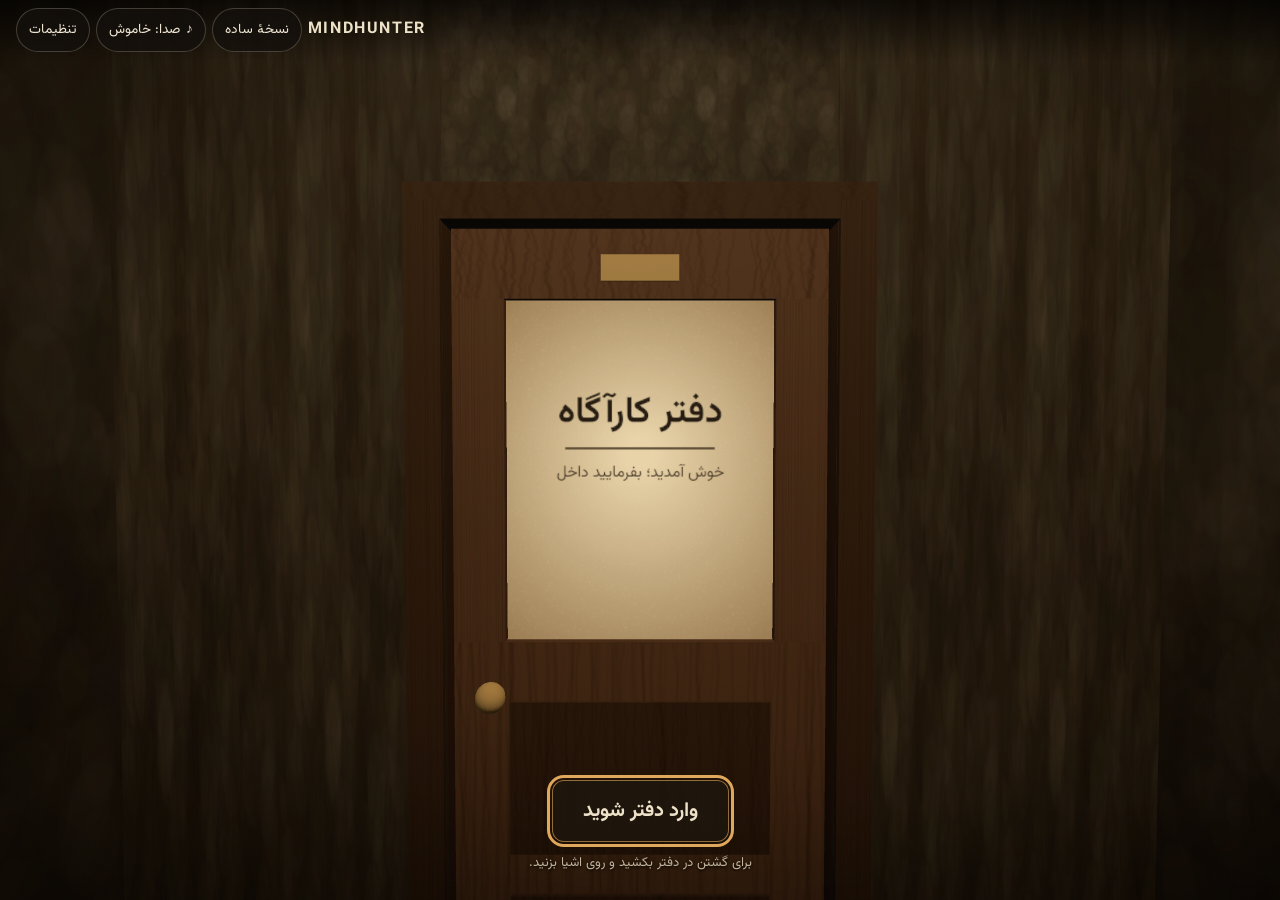
<file: index.html>
<!doctype html>
<html lang="fa" dir="rtl">
<head>
  <meta charset="utf-8">
  <meta name="viewport" content="width=device-width, initial-scale=1, viewport-fit=cover">
  <meta name="theme-color" content="#0d0b09">
  <meta name="color-scheme" content="dark">
  <title>دفتر کارآگاه | Mindhunter</title>
  <meta name="description" content="دفتر سه‌بعدی کارآگاه؛ بازی‌های فیزیکی کارآگاهی و ترسناک.">
  <script>
    // Boot watchdog. Plain inline script so it runs even if the main module
    // never downloads, fails to parse, or the browser lacks module support.
    (function () {
      var failed = false;
      window.__mhBootFail = function (kind) {
        if (failed || window.__mhBooted) return;
        failed = true;
        window.__mhBootFailKind = kind;
        var show = function () {
          var l = document.getElementById('loader'), e = document.getElementById('error');
          if (!e) return setTimeout(show, 50);
          if (l) l.hidden = true;
          e.hidden = false;
          document.getElementById('error-text').textContent = kind === 'slow'
            ? 'بارگذاری دفتر بیشتر از معمول طول کشیده است. می‌توانید صبر کنید، دوباره تلاش کنید یا نسخهٔ ساده را ببینید.'
            : 'برنامهٔ سه‌بعدی بارگذاری نشد. اتصال را بررسی کنید و دوباره تلاش کنید، یا نسخهٔ ساده را ببینید.';
        };
        show();
      };
      // a module script or its preload failed to download
      window.addEventListener('error', function (ev) {
        var t = ev.target;
        if (t && t !== window && (t.tagName === 'SCRIPT' || (t.tagName === 'LINK' && /preload/.test(t.rel)))) window.__mhBootFail('script');
      }, true);
      // still nothing after a long wait: offer a way out (boot clears this if it recovers)
      window.__mhSlowTimer = setTimeout(function () { if (!window.__mhStarted) window.__mhBootFail('slow'); }, 20000);
    })();
  </script>
  <script nomodule>window.__mhBootFail('nomodule');</script>
  <script type="module" crossorigin src="./assets/main-BsP9jl_p.js"></script>
  <link rel="modulepreload" crossorigin href="./assets/navigation-B5QwnPEs.js">
  <link rel="stylesheet" crossorigin href="./assets/main-b3xeu_SB.css">
</head>
<body>
  <div id="stage"></div>
  <div id="fade" aria-hidden="true"></div>

  <!-- Loading -->
  <div id="loader" class="screen" role="status" aria-live="polite">
    <div class="loader-box">
      <div class="brand" lang="en" dir="ltr">MINDHUNTER</div>
      <div class="bar" aria-hidden="true"><span id="loader-bar"></span></div>
      <p id="loader-text">در حال آماده‌سازی دفتر…</p>
      <a class="text-link" href="./simple.html">نسخهٔ ساده (بدون سه‌بعدی)</a>
    </div>
  </div>

  <!-- Error / recovery -->
  <div id="error" class="screen" hidden role="alert">
    <div class="loader-box">
      <div class="brand" lang="en" dir="ltr">MINDHUNTER</div>
      <p id="error-text">مشکلی پیش آمد.</p>
      <div class="row">
        <button class="btn" id="error-retry" type="button" onclick="location.reload()">تلاش دوباره</button>
        <a class="btn ghost" id="error-simple" href="./simple.html">نسخهٔ ساده</a>
        <a class="btn ghost" id="error-low" href="./?low">کیفیت پایین</a>
      </div>
    </div>
  </div>

  <!-- Screen-reader announcements -->
  <p id="sr-status" class="sr-only" role="status" aria-live="polite"></p>

  <!-- Top navigation (RTL) -->
  <header id="topbar" hidden>
    <nav aria-label="منوی اصلی">
      <span class="logo" lang="en" dir="ltr">MINDHUNTER</span>
      <a class="chip" href="./simple.html">نسخهٔ ساده</a>
      <button class="chip" id="btn-sound" type="button" aria-pressed="false">
        <span class="ico" aria-hidden="true">♪</span><span class="lbl">صدا: خاموش</span>
      </button>
      <button class="chip" id="btn-settings" type="button" aria-haspopup="dialog" aria-controls="settings">تنظیمات</button>
    </nav>
  </header>

  <!-- Settings dialog -->
  <section id="settings" class="panel" hidden role="dialog" aria-modal="true" aria-labelledby="settings-title">
    <h2 id="settings-title">تنظیمات</h2>
    <label class="switch"><input type="checkbox" id="set-motion"><span>کاهش حرکت (بدون حرکت دوربین؛ جابه‌جایی با محو شدن)</span></label>
    <label class="switch"><input type="checkbox" id="set-low"><span>کیفیت سه‌بعدی پایین (برای گوشی‌های ضعیف)</span></label>
    <label class="switch"><input type="checkbox" id="set-sound"><span>صدا</span></label>
    <p class="hint" id="set-note">تغییر کیفیت، صفحه را دوباره بارگذاری می‌کند.</p>
    <details class="help">
      <summary>راهنمای کنترل‌ها</summary>
      <ul>
        <li><b>گوشی:</b> برای نگاه کردن بکشید؛ برای رفتن، روی دایره‌های کف، اشیا یا دکمه‌های پایین صفحه بزنید.</li>
        <li><b>رایانه:</b> با موس بکشید تا نگاه کنید؛ کلیک برای رفتن یا برداشتن. وقتی نمای سه‌بعدی انتخاب شده، کلیدهای W A S D یا جهت‌ها برای راه رفتن.</li>
        <li><b>صفحه‌کلید:</b> با Tab بین دکمه‌ها بروید و با Enter انتخاب کنید. Esc پنجره یا پرونده را می‌بندد.</li>
      </ul>
    </details>
    <button class="btn ghost" id="settings-close" type="button">بستن</button>
  </section>

  <!-- Entrance -->
  <section id="entrance" hidden aria-label="ورودی">
    <button class="btn big" id="btn-enter" type="button" disabled>وارد دفتر شوید</button>
    <p class="sub">برای گشتن در دفتر بکشید و روی اشیا بزنید.</p>
  </section>

  <p id="hint" hidden></p>
  <div id="labels" aria-hidden="true"></div>

  <!-- Destinations and the contextual action (keyboard / screen reader / touch) -->
  <nav id="places" hidden aria-label="جاهای دفتر">
    <div class="row-places">
      <button type="button" data-go="center">وسط اتاق</button>
      <button type="button" data-go="cabinet">کمد پرونده‌ها</button>
      <button type="button" data-go="desk">میز</button>
      <button type="button" data-go="board">تختهٔ تحقیق</button>
    </div>
    <button type="button" id="btn-pick" class="btn action" hidden>برداشتن پرونده ۰۱</button>
  </nav>

  <!-- Folder inspection controls -->
  <section id="inspect" hidden aria-label="پروندهٔ در دست">
    <button class="close" id="insp-close" type="button">✕ بستن و برگرداندن</button>
    <div class="dock">
      <p class="hint-line" id="insp-hint">برای چرخاندن پرونده بکشید یا از دکمه‌های چرخش استفاده کنید.</p>
      <div class="row rotate-row" role="group" aria-label="چرخاندن پرونده">
        <button class="btn small" id="insp-rot-right" type="button" aria-label="چرخش به راست">↻ راست</button>
        <button class="btn small" id="insp-rot-reset" type="button">بازنشانی</button>
        <button class="btn small" id="insp-rot-left" type="button" aria-label="چرخش به چپ">چپ ↺</button>
      </div>
      <div class="row">
        <button class="btn" id="insp-open" type="button" aria-pressed="false">باز کردن پرونده</button>
        <button class="btn" id="insp-read" type="button" aria-haspopup="dialog" aria-controls="details">خواندن جزئیات</button>
        <button class="btn ghost" id="insp-back" type="button">برگرداندن سر جایش</button>
      </div>
    </div>
  </section>

  <!-- Case details dialog (content loaded on demand) -->
  <aside id="details" hidden role="dialog" aria-modal="true" aria-labelledby="case-title" tabindex="-1">
    <button class="close" id="details-close" type="button">✕ بستن</button>
    <div id="details-body"></div>
  </aside>

  <div id="toast" role="status" aria-live="polite" hidden></div>

  <noscript><p class="nojs">برای دیدن دفتر سه‌بعدی، جاوااسکریپت را فعال کنید. <a href="./simple.html">نسخهٔ ساده</a></p></noscript>
</body>
</html>
</file>
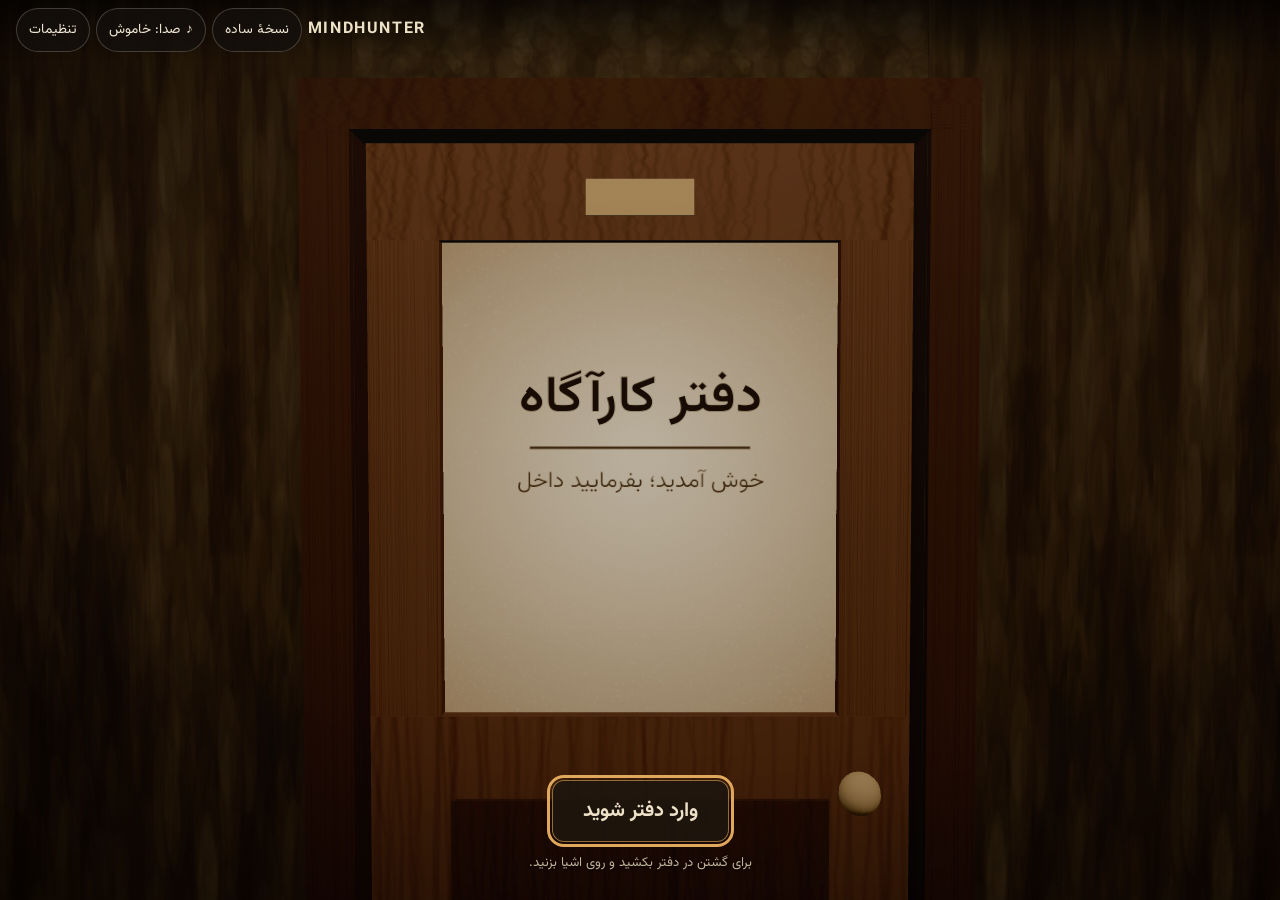
<file: room-test/index.html>
<!doctype html>
<html lang="fa" dir="rtl">
<head>
  <meta charset="utf-8">
  <meta name="viewport" content="width=device-width, initial-scale=1, viewport-fit=cover">
  <meta name="theme-color" content="#0d0b09">
  <meta name="color-scheme" content="dark">
  <title>دفتر کارآگاه (آزمایشی) | Mindhunter</title>
  <meta name="robots" content="noindex">
  <meta name="description" content="دفتر سه‌بعدی کارآگاه؛ بازی‌های فیزیکی کارآگاهی و ترسناک.">
  <script>
    // Boot watchdog. Plain inline script so it runs even if the main module
    // never downloads, fails to parse, or the browser lacks module support.
    (function () {
      var failed = false;
      window.__mhBootFail = function (kind) {
        if (failed || window.__mhBooted) return;
        failed = true;
        window.__mhBootFailKind = kind;
        var show = function () {
          var l = document.getElementById('loader'), e = document.getElementById('error');
          if (!e) return setTimeout(show, 50);
          if (l) l.hidden = true;
          e.hidden = false;
          document.getElementById('error-text').textContent = kind === 'slow'
            ? 'بارگذاری دفتر بیشتر از معمول طول کشیده است. می‌توانید صبر کنید، دوباره تلاش کنید یا نسخهٔ ساده را ببینید.'
            : 'برنامهٔ سه‌بعدی بارگذاری نشد. اتصال را بررسی کنید و دوباره تلاش کنید، یا نسخهٔ ساده را ببینید.';
        };
        show();
      };
      // a module script or its preload failed to download
      window.addEventListener('error', function (ev) {
        var t = ev.target;
        if (t && t !== window && (t.tagName === 'SCRIPT' || (t.tagName === 'LINK' && /preload/.test(t.rel)))) window.__mhBootFail('script');
      }, true);
      // still nothing after a long wait: offer a way out (boot clears this if it recovers)
      window.__mhSlowTimer = setTimeout(function () { if (!window.__mhStarted) window.__mhBootFail('slow'); }, 20000);
    })();
  </script>
  <script nomodule>window.__mhBootFail('nomodule');</script>
  <script type="module" crossorigin src="./assets/journey-Cc49HKQh.js"></script>
  <link rel="modulepreload" crossorigin href="./assets/preload-helper-Dfl-d-NM.js">
  <link rel="modulepreload" crossorigin href="./assets/navigation-BtDa3v2V.js">
  <link rel="modulepreload" crossorigin href="./assets/cases-C_XxGqkm.js">
  <link rel="modulepreload" crossorigin href="./assets/baked-room-DIob26Vs.js">
  <link rel="stylesheet" crossorigin href="./assets/cases-Chb3wYGb.css">
</head>
<body>
  <div id="stage"></div>
  <div id="fade" aria-hidden="true"></div>

  <!-- Loading -->
  <div id="loader" class="screen" role="status" aria-live="polite">
    <div class="loader-box">
      <div class="brand" lang="en" dir="ltr">MINDHUNTER</div>
      <div class="bar" aria-hidden="true"><span id="loader-bar"></span></div>
      <p id="loader-text">در حال آماده‌سازی دفتر…</p>
      <a class="text-link" href="./simple.html">نسخهٔ ساده (بدون سه‌بعدی)</a>
    </div>
  </div>

  <!-- Error / recovery -->
  <div id="error" class="screen" hidden role="alert">
    <div class="loader-box">
      <div class="brand" lang="en" dir="ltr">MINDHUNTER</div>
      <p id="error-text">مشکلی پیش آمد.</p>
      <div class="row">
        <button class="btn" id="error-retry" type="button" onclick="location.reload()">تلاش دوباره</button>
        <a class="btn ghost" id="error-simple" href="./simple.html">نسخهٔ ساده</a>
        <a class="btn ghost" id="error-low" href="./journey.html?low">کیفیت پایین</a>
      </div>
    </div>
  </div>

  <!-- Screen-reader announcements -->
  <p id="sr-status" class="sr-only" role="status" aria-live="polite"></p>

  <!-- Top navigation (RTL) -->
  <header id="topbar" hidden>
    <nav aria-label="منوی اصلی">
      <span class="logo" lang="en" dir="ltr">MINDHUNTER</span>
      <a class="chip" href="./simple.html">نسخهٔ ساده</a>
      <button class="chip" id="btn-sound" type="button" aria-pressed="false">
        <span class="ico" aria-hidden="true">♪</span><span class="lbl">صدا: خاموش</span>
      </button>
      <button class="chip" id="btn-settings" type="button" aria-haspopup="dialog" aria-controls="settings">تنظیمات</button>
    </nav>
  </header>

  <!-- Settings dialog -->
  <section id="settings" class="panel" hidden role="dialog" aria-modal="true" aria-labelledby="settings-title">
    <h2 id="settings-title">تنظیمات</h2>
    <label class="switch"><input type="checkbox" id="set-motion"><span>کاهش حرکت (بدون حرکت دوربین؛ جابه‌جایی با محو شدن)</span></label>
    <label class="switch"><input type="checkbox" id="set-low"><span>کیفیت سه‌بعدی پایین (برای گوشی‌های ضعیف)</span></label>
    <label class="switch"><input type="checkbox" id="set-sound"><span>صدا</span></label>
    <p class="hint" id="set-note">تغییر کیفیت، صفحه را دوباره بارگذاری می‌کند.</p>
    <details class="help">
      <summary>راهنمای کنترل‌ها</summary>
      <ul>
        <li><b>گوشی:</b> برای نگاه کردن بکشید؛ برای رفتن، روی اشیا، نام‌ها یا دکمه‌های پایین صفحه بزنید.</li>
        <li><b>رایانه:</b> با موس بکشید تا نگاه کنید؛ کلیک برای رفتن یا برداشتن. وقتی نمای سه‌بعدی انتخاب شده، کلیدهای جهت‌دار برای نگاه کردن به اطراف.</li>
        <li><b>صفحه‌کلید:</b> با Tab بین دکمه‌ها بروید و با Enter انتخاب کنید. Esc پنجره یا پرونده را می‌بندد.</li>
      </ul>
    </details>
    <button class="btn ghost" id="settings-close" type="button">بستن</button>
  </section>

  <!-- Entrance -->
  <section id="entrance" hidden aria-label="ورودی">
    <button class="btn big" id="btn-enter" type="button" disabled>وارد دفتر شوید</button>
    <p class="sub">برای گشتن در دفتر بکشید و روی اشیا بزنید.</p>
  </section>

  <p id="hint" hidden></p>
  <div id="labels" role="group" aria-label="اشیای دفتر"></div>

  <!-- Destinations and the contextual action (keyboard / screen reader / touch) -->
  <nav id="places" hidden aria-label="جاهای دفتر">
    <div class="row-places">
      <button type="button" data-go="center">نمای کلی اتاق</button>
      <button type="button" data-go="desk">میز کار</button>
    </div>
    <!-- at the board: one button per pinned paper, hidden until a keyboard reaches it (the papers themselves are tappable) -->
    <div class="row-places row-papers" id="paper-row" hidden role="group" aria-label="برگه‌های تختهٔ تحقیق"></div>
    <button type="button" id="btn-pick" class="btn action" hidden>برداشتن پرونده ۰۱</button>
  </nav>

  <!-- Folder inspection controls -->
  <section id="inspect" hidden aria-label="پروندهٔ در دست">
    <button class="close" id="insp-close" type="button">✕ بستن و برگرداندن</button>
    <div class="dock">
      <p class="hint-line" id="insp-hint">برای چرخاندن پرونده بکشید یا از دکمه‌های چرخش استفاده کنید.</p>
      <div class="row rotate-row" role="group" aria-label="چرخاندن پرونده">
        <button class="btn small" id="insp-rot-right" type="button" aria-label="چرخش به راست">↻ راست</button>
        <button class="btn small" id="insp-rot-reset" type="button">بازنشانی</button>
        <button class="btn small" id="insp-rot-left" type="button" aria-label="چرخش به چپ">چپ ↺</button>
      </div>
      <div class="row">
        <button class="btn" id="insp-open" type="button" aria-pressed="false">باز کردن پرونده</button>
        <button class="btn" id="insp-read" type="button" aria-haspopup="dialog" aria-controls="details">خواندن جزئیات</button>
        <button class="btn ghost" id="insp-back" type="button">برگرداندن سر جایش</button>
      </div>
    </div>
  </section>

  <!-- Case details dialog (content loaded on demand) -->
  <aside id="details" hidden role="dialog" aria-modal="true" aria-labelledby="case-title" tabindex="-1">
    <button class="close" id="details-close" type="button">✕ بستن</button>
    <div id="details-body"></div>
  </aside>

  <!-- Close-ups: one board paper, photo or the poster at a time, and the telephone (wording: src/content/board-notes.js, src/content/contact.js) -->
  <section id="note" class="closeup" hidden role="dialog" aria-modal="true" aria-labelledby="note-title" tabindex="-1">
    <article class="sheet note-sheet" id="note-sheet">
      <button class="close" id="note-close" type="button">✕ بستن و بازگشت به تخته</button>
      <p class="note-number" id="note-number" hidden></p>
      <h2 id="note-title"></h2>
      <p class="sample" id="note-sample" hidden>متن نمونه</p>
      <div id="note-body"></div>
      <div class="note-actions" id="note-actions" hidden></div>
    </article>
  </section>
  <section id="picture" class="closeup" hidden role="dialog" aria-modal="true" aria-labelledby="picture-title" tabindex="-1">
    <figure class="sheet picture-sheet">
      <button class="close" id="picture-close" type="button">✕ بستن و بازگشت به تخته</button>
      <h2 id="picture-title"></h2>
      <p class="picture-wait" id="picture-wait" role="status"></p>
      <img id="picture-img" alt="" hidden decoding="async">
    </figure>
  </section>
  <section id="phone" class="closeup" hidden role="dialog" aria-modal="true" aria-labelledby="phone-title" tabindex="-1">
    <div class="sheet phone-sheet">
      <button class="close" id="phone-close" type="button">✕ گذاشتن گوشی</button>
      <h2 id="phone-title">تماس با ما</h2>
      <p id="phone-intro"></p>
      <dl id="phone-list"></dl>
      <p class="sample" id="phone-note"></p>
    </div>
  </section>

  <div id="toast" role="status" aria-live="polite" hidden></div>

  <noscript><p class="nojs">برای دیدن دفتر سه‌بعدی، جاوااسکریپت را فعال کنید. <a href="./simple.html">نسخهٔ ساده</a></p></noscript>
</body>
</html>
</file>
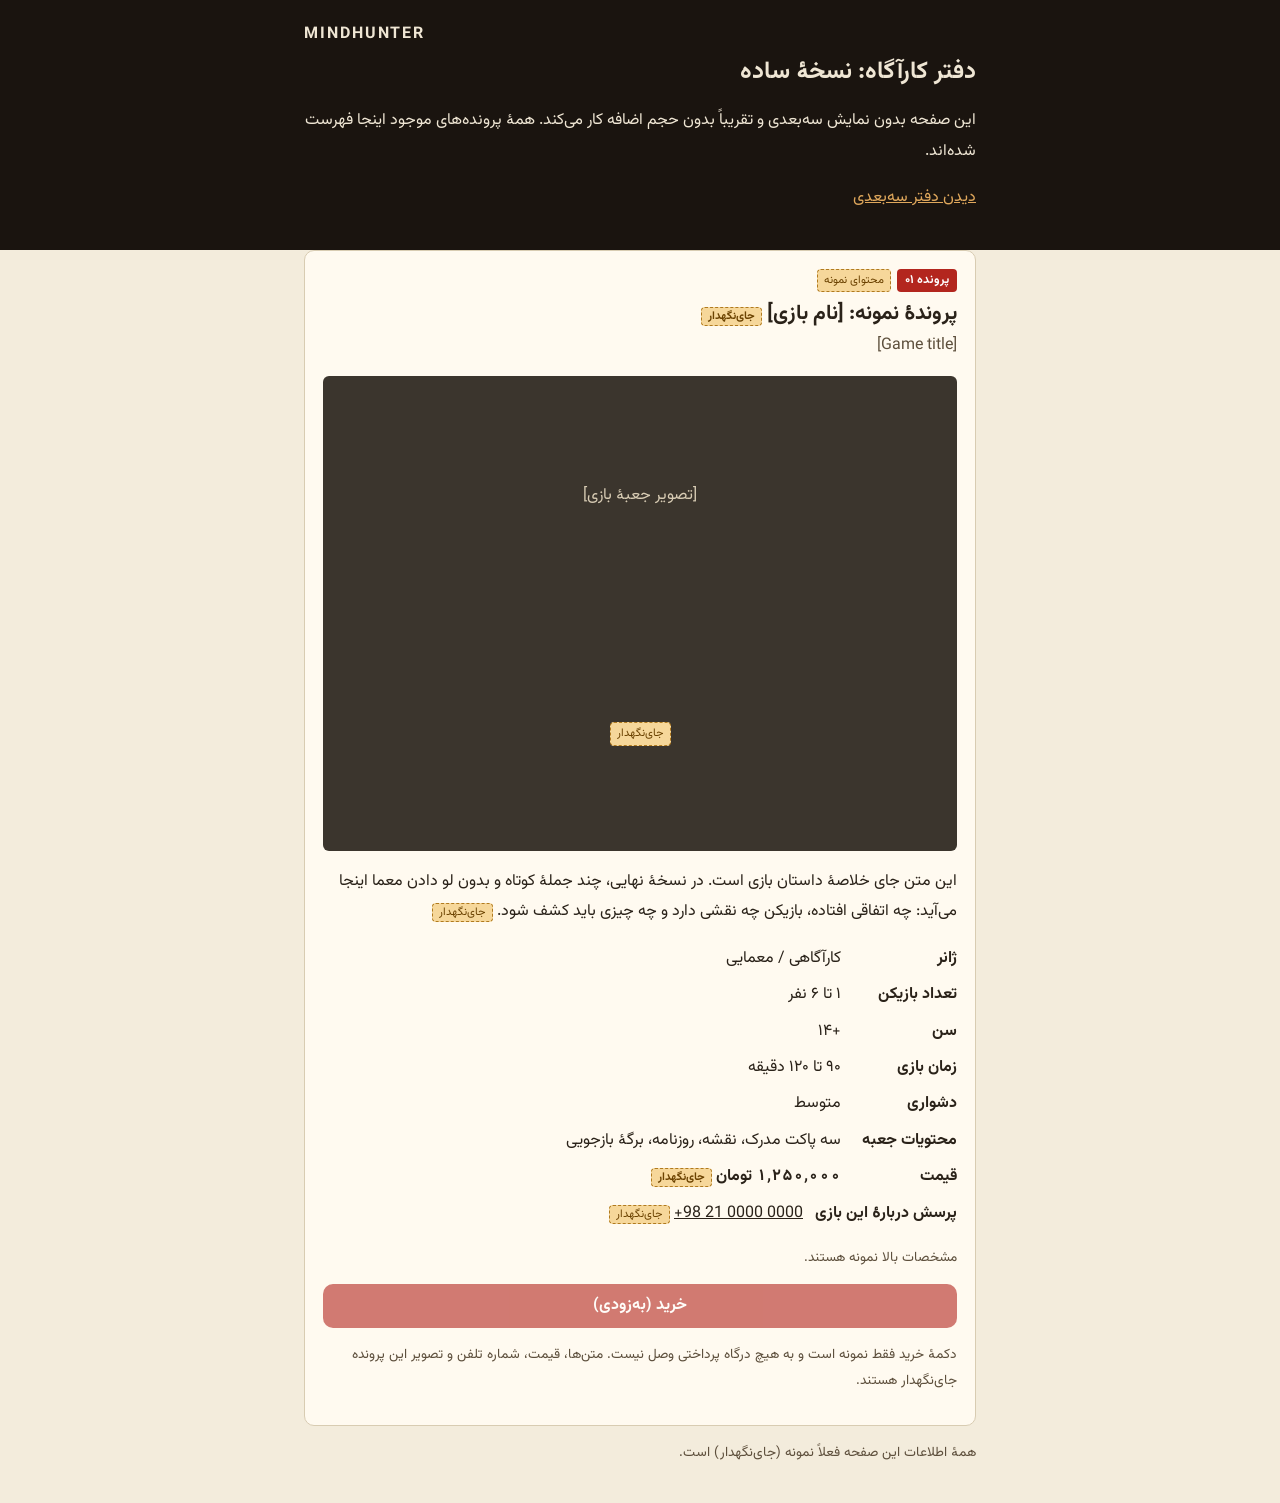
<file: simple.html>
<!doctype html>
<html lang="fa" dir="rtl">
<head>
  <meta charset="utf-8">
  <meta name="viewport" content="width=device-width, initial-scale=1, viewport-fit=cover">
  <meta name="color-scheme" content="light">
  <title>نسخهٔ ساده | Mindhunter</title>
  <meta name="description" content="نسخهٔ سادهٔ دفتر کارآگاه: اطلاعات پرونده‌ها بدون نمایش سه‌بعدی.">
  <link rel="stylesheet" crossorigin href="./assets/simple-1t5bDi-h.css">
</head>
<body>
  <header class="s-head">
    <div class="s-wrap">
      <p class="s-brand" lang="en" dir="ltr">MINDHUNTER</p>
      <h1>دفتر کارآگاه: نسخهٔ ساده</h1>
      <p>این صفحه بدون نمایش سه‌بعدی و تقریباً بدون حجم اضافه کار می‌کند. همهٔ پرونده‌های موجود اینجا فهرست شده‌اند.</p>
      <p><a href="./">دیدن دفتر سه‌بعدی</a></p>
    </div>
  </header>
  <main class="s-wrap">
    <article class="case" id="case-001" aria-labelledby="case-001-case-title">
    <p class="case-tags"><span class="tag">پرونده ۰۱</span><span class="ph">محتوای نمونه</span></p>
    <h2 id="case-001-case-title" class="case-title">پروندهٔ نمونه: [نام بازی] <span class="ph">جای‌نگهدار</span></h2>
    <p class="case-latin"><bdi dir="ltr" lang="en">[Game title]</bdi></p>
    <div class="case-image" role="img" aria-label="جای تصویر جعبهٔ بازی">[تصویر جعبهٔ بازی] <span class="ph">جای‌نگهدار</span></div>
    <p class="case-summary">این متن جای خلاصهٔ داستان بازی است. در نسخهٔ نهایی، چند جملهٔ کوتاه و بدون لو دادن معما اینجا می‌آید: چه اتفاقی افتاده، بازیکن چه نقشی دارد و چه چیزی باید کشف شود. <span class="ph">جای‌نگهدار</span></p>
    <dl class="case-facts">
      <div><dt>ژانر</dt><dd>کارآگاهی / معمایی</dd></div><div><dt>تعداد بازیکن</dt><dd>۱ تا ۶ نفر</dd></div><div><dt>سن</dt><dd>+۱۴</dd></div><div><dt>زمان بازی</dt><dd>۹۰ تا ۱۲۰ دقیقه</dd></div><div><dt>دشواری</dt><dd>متوسط</dd></div><div><dt>محتویات جعبه</dt><dd>سه پاکت مدرک، نقشه، روزنامه، برگهٔ بازجویی</dd></div>
      <div><dt>قیمت</dt><dd class="price">۱٬۲۵۰٬۰۰۰ تومان <span class="ph">جای‌نگهدار</span></dd></div>
      <div><dt>پرسش دربارهٔ این بازی</dt><dd><a href="tel:+982100000000" dir="ltr" class="phone">+98 21 0000 0000</a> <span class="ph">جای‌نگهدار</span></dd></div>
    </dl>
    <p class="note">مشخصات بالا نمونه هستند.</p>
    <button class="btn buy" type="button" disabled>خرید (به‌زودی)</button>
    <p class="note">دکمهٔ خرید فقط نمونه است و به هیچ درگاه پرداختی وصل نیست. متن‌ها، قیمت، شماره تلفن و تصویر این پرونده جای‌نگهدار هستند.</p>
  </article>
  </main>
  <footer class="s-wrap s-foot">
    <p>همهٔ اطلاعات این صفحه فعلاً نمونه (جای‌نگهدار) است.</p>
  </footer>
</body>
</html>
</file>
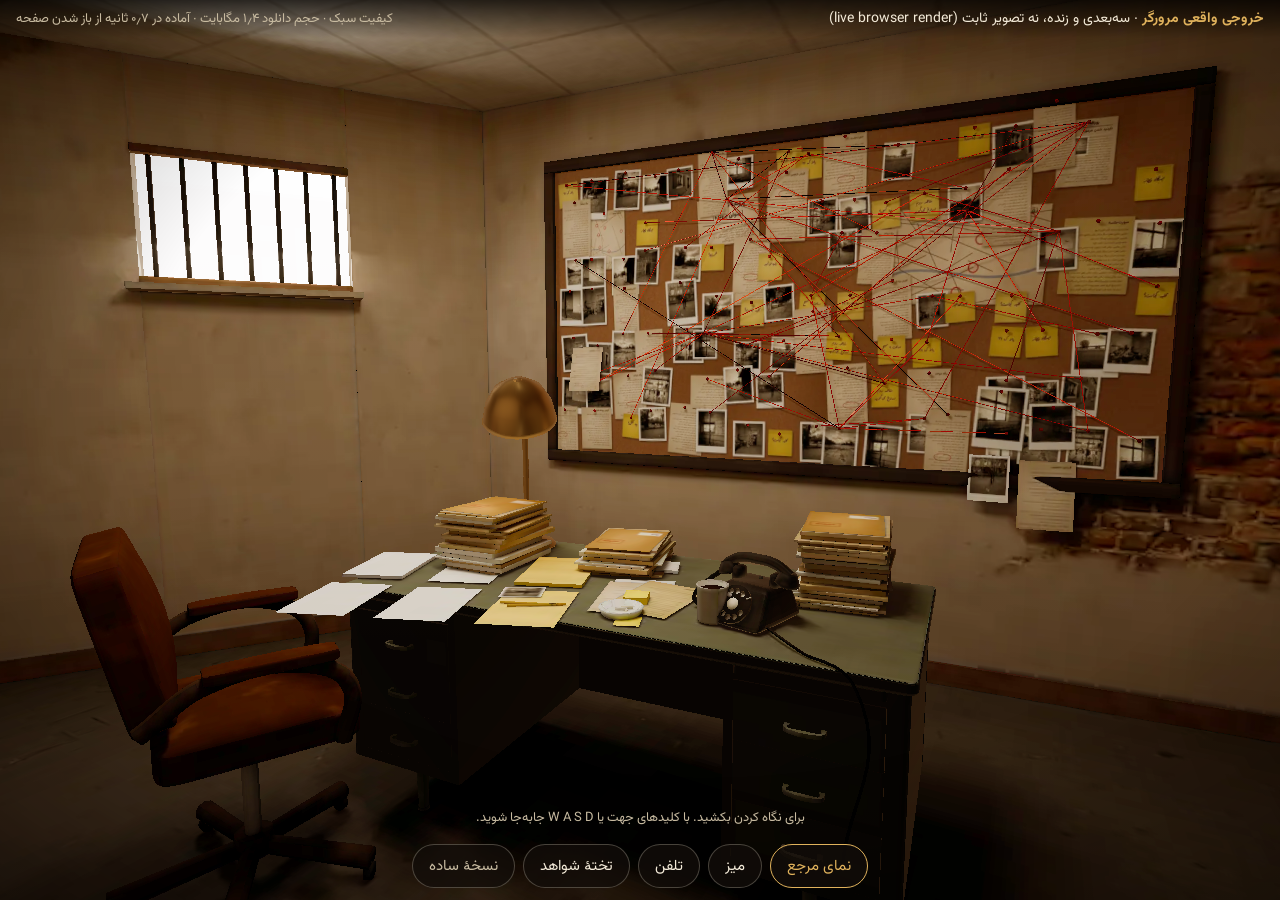
<file: room-test/demo.html>
<!doctype html>
<html lang="fa" dir="rtl">
<head>
  <meta charset="utf-8">
  <meta name="viewport" content="width=device-width, initial-scale=1, viewport-fit=cover">
  <meta name="color-scheme" content="dark">
  <title>آزمایش کیفیت تصویر | Mindhunter</title>
  <meta name="description" content="آزمایش کیفیت تصویر دفتر کارآگاه: میز، صندلی، تلفن و بخشی از تختهٔ شواهد، رندر زنده در مرورگر.">
  <script type="module" crossorigin src="./assets/demo-D61HsnB-.js"></script>
  <link rel="modulepreload" crossorigin href="./assets/preload-helper-Dfl-d-NM.js">
  <link rel="modulepreload" crossorigin href="./assets/navigation-BtDa3v2V.js">
  <link rel="stylesheet" crossorigin href="./assets/demo-BxUYH5Dj.css">
</head>
<body>
  <div id="stage" aria-hidden="true"></div>
  <header class="bar">
    <p class="tag"><strong>خروجی واقعی مرورگر</strong> · سه‌بعدی و زنده، نه تصویر ثابت <span lang="en" dir="ltr">(live browser render)</span></p>
    <p class="stats" id="stats" aria-live="polite"></p>
  </header>
  <nav class="views" aria-label="نماها">
    <button type="button" data-view="ref" aria-pressed="true">نمای مرجع</button>
    <button type="button" data-view="desk">میز</button>
    <button type="button" data-view="phone">تلفن</button>
    <button type="button" data-view="board">تختهٔ شواهد</button>
    <a class="simple" href="./simple.html">نسخهٔ ساده</a>
  </nav>
  <p class="hint" id="hint">برای نگاه کردن بکشید. با کلیدهای جهت یا W A S D جابه‌جا شوید.</p>
  <div class="loading" id="loading" role="status">
    <p id="load-text">در حال بارگذاری صحنه… ۰٪</p>
    <div class="meter"><span id="load-bar"></span></div>
    <button type="button" id="retry" hidden>دوباره تلاش کنید</button>
  </div>
  <dialog id="info" aria-labelledby="info-title">
    <h2 id="info-title"></h2>
    <p id="info-body"></p>
    <form method="dialog"><button type="submit">بستن</button></form>
  </dialog>
</body>
</html>
</file>
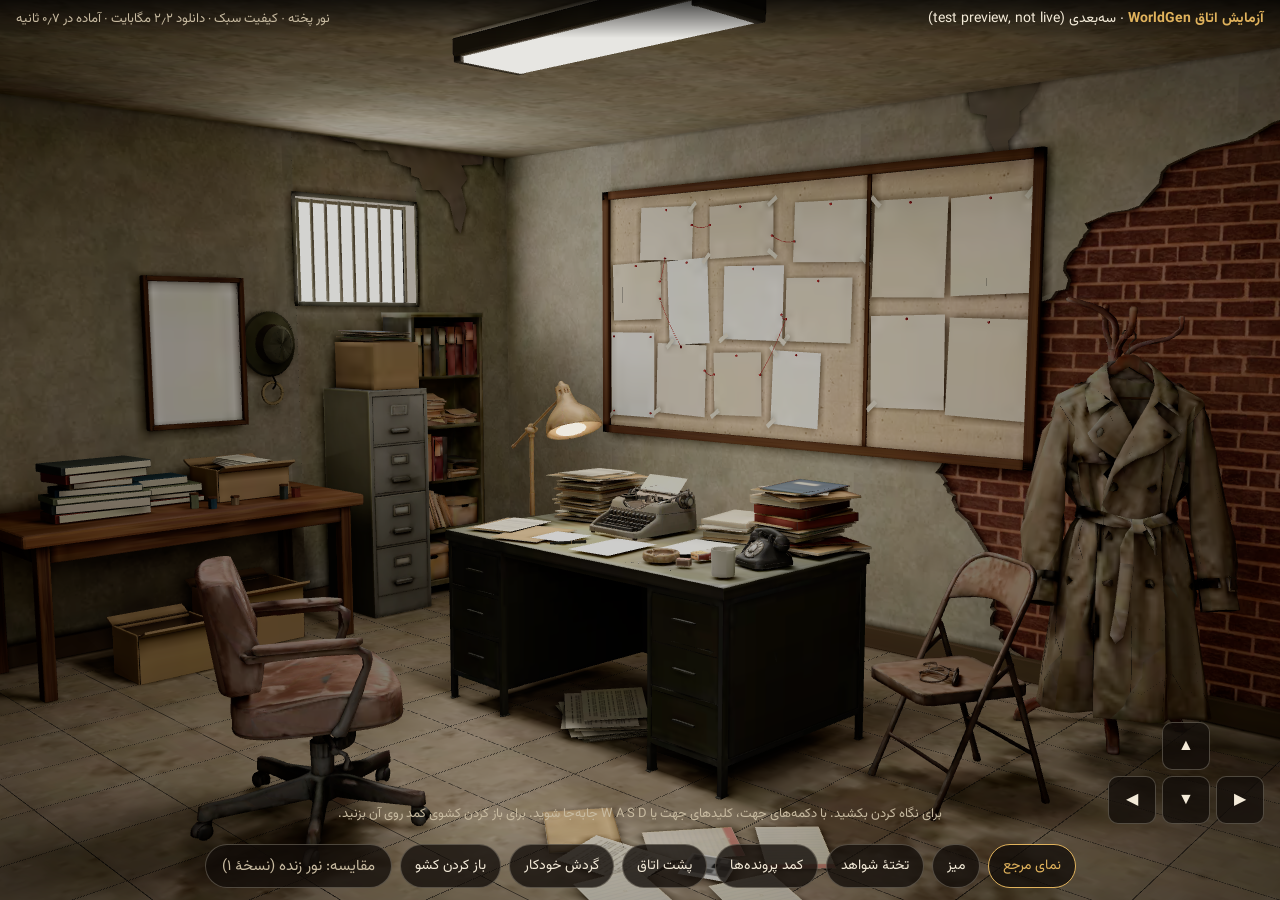
<file: room-test/worldgen.html>
<!doctype html>
<html lang="fa" dir="rtl">
<head>
  <meta charset="utf-8">
  <meta name="viewport" content="width=device-width, initial-scale=1, viewport-fit=cover">
  <meta name="color-scheme" content="dark">
  <meta name="robots" content="noindex">
  <title>آزمایش اتاق WorldGen | Mindhunter</title>
  <meta name="description" content="پیش‌نمایش آزمایشی: اتاق دفتر کارآگاه ساخته‌شده با Hyper3D WorldGen، با نور پخته‌شده برای اجرای سبک در مرورگر.">
  <script type="module" crossorigin src="./assets/worldgen-CxsAW_tE.js"></script>
  <link rel="modulepreload" crossorigin href="./assets/preload-helper-Dfl-d-NM.js">
  <link rel="modulepreload" crossorigin href="./assets/baked-room-DIob26Vs.js">
  <link rel="stylesheet" crossorigin href="./assets/worldgen-BoIFD4hO.css">
</head>
<body>
  <div id="stage" aria-hidden="true"></div>
  <div id="fade" aria-hidden="true"></div>
  <header class="bar">
    <p class="tag"><strong>آزمایش اتاق WorldGen</strong> · سه‌بعدی <span lang="en" dir="ltr">(test preview, not live)</span></p>
    <p class="stats" id="stats" aria-live="polite"></p>
  </header>
  <nav class="views" aria-label="نماها">
    <button type="button" data-view="ref" aria-pressed="true">نمای مرجع</button>
    <button type="button" data-view="desk">میز</button>
    <button type="button" data-view="board">تختهٔ شواهد</button>
    <button type="button" data-view="cabinet">کمد پرونده‌ها</button>
    <button type="button" data-view="back">پشت اتاق</button>
    <button type="button" id="tour" aria-pressed="false">گردش خودکار</button>
    <button type="button" id="drawer" aria-pressed="false">باز کردن کشو</button>
    <button type="button" id="compare" aria-pressed="false" hidden>بدون اصلاح نور</button>
    <a id="mode" class="mode" href="?live">مقایسه: نور زنده (نسخهٔ ۱)</a>
  </nav>
  <div class="pad" role="group" aria-label="حرکت">
    <button type="button" data-move="fwd" aria-label="جلو">▲</button>
    <button type="button" data-move="left" aria-label="چرخش به چپ">◀</button>
    <button type="button" data-move="right" aria-label="چرخش به راست">▶</button>
    <button type="button" data-move="back" aria-label="عقب">▼</button>
  </div>
  <p class="hint" id="hint">برای نگاه کردن بکشید. با دکمه‌های جهت، کلیدهای جهت یا W A S D جابه‌جا شوید. برای باز کردن کشوی کمد روی آن بزنید.</p>
  <p class="sr-only" id="say" aria-live="polite"></p>
  <div class="loading" id="loading" role="status">
    <p id="load-text">در حال بارگذاری صحنه… ۰٪</p>
    <div class="meter"><span id="load-bar"></span></div>
    <button type="button" id="retry" hidden>دوباره تلاش کنید</button>
  </div>
</body>
</html>
</file>
<file: assets/main-b3xeu_SB.css>
@font-face{font-family:Vazirmatn;src:url(./vazirmatn-Regular-DIvYBu9-.woff2)format("woff2");font-weight:400;font-display:swap}@font-face{font-family:Vazirmatn;src:url(./vazirmatn-Bold-DcAr5Zv7.woff2)format("woff2");font-weight:700;font-display:swap}:root{--bg:#0d0b09;--ink:#efe6d4;--ink-dim:#c2b49b;--paper:#ede1c8;--paper-ink:#2a2219;--paper-dim:#5d4f3c;--accent:#b3261e;--amber:#e0a85c;--glass:#14100cc7;--line:#efe6d438;--radius:12px;--tap:44px;--gut-l:max(16px, env(safe-area-inset-left,0px));--gut-r:max(16px, env(safe-area-inset-right,0px));--safe-t:env(safe-area-inset-top,0px);--safe-b:env(safe-area-inset-bottom,0px);--top-h:calc(var(--safe-t) + 56px);--lightningcss-light: ;--lightningcss-dark:initial;color-scheme:dark}*{box-sizing:border-box}html,body{background:var(--bg);height:100%;color:var(--ink);-webkit-tap-highlight-color:transparent;-webkit-text-size-adjust:100%;overscroll-behavior:none;margin:0;font-family:Vazirmatn,Tahoma,Segoe UI,sans-serif;font-size:100%;line-height:1.8;overflow:hidden}button,a{font:inherit;color:inherit}button{cursor:pointer}[hidden]{display:none!important}.sr-only{clip:rect(0 0 0 0);white-space:nowrap;width:1px;height:1px;position:absolute;overflow:hidden}bdi,[dir=ltr]{unicode-bidi:isolate}:focus-visible{outline:3px solid var(--amber);outline-offset:2px}#stage,#stage canvas{touch-action:none;width:100%;height:100%;display:block;position:fixed;top:0;bottom:0;left:0;right:0}#stage.grab canvas{cursor:grab}#stage.pointer canvas{cursor:pointer}#stage canvas:focus-visible{outline-offset:-4px}#fade{opacity:0;pointer-events:none;z-index:40;background:#000;transition:opacity .16s linear;position:fixed;top:0;bottom:0;left:0;right:0}#fade.on{opacity:1}.screen{background:var(--bg);z-index:50;padding:calc(var(--safe-t) + 16px) var(--gut-r) calc(var(--safe-b) + 16px) var(--gut-l);text-align:center;place-items:center;display:grid;position:fixed;top:0;bottom:0;left:0;right:0;overflow-y:auto}.loader-box{justify-items:center;gap:12px;width:min(22rem,100%);display:grid}.brand{letter-spacing:.12em;color:var(--paper);font-size:1.6rem;font-weight:700}.bar{background:var(--line);border-radius:3px;width:100%;height:3px;overflow:hidden}.bar span{background:var(--amber);width:4%;height:100%;transition:width .25s;display:block}#loader-text,#error-text{color:var(--ink-dim);margin:0;font-size:.9rem}.text-link{color:var(--amber);min-height:var(--tap);align-items:center;padding:10px;font-size:.9rem;display:inline-flex}.row{flex-wrap:wrap;justify-content:center;gap:10px;display:flex}.btn{text-align:center;color:var(--paper);border-radius:var(--radius);min-height:var(--tap);min-width:var(--tap);background:#1e160ee0;border:1px solid #e0a85c99;justify-content:center;align-items:center;padding:8px 18px;text-decoration:none;transition:background .2s,border-color .2s;display:inline-flex}.btn:hover{border-color:var(--amber);background:#462e16eb}.btn.ghost{border-color:var(--line);background:#0d0b09cc}.btn.big{padding:12px 30px;font-size:1.25rem;font-weight:700}.btn.small{padding:6px 12px;font-size:.9rem}.btn.action{border-color:var(--amber);font-weight:700}.btn.buy{background:var(--accent);color:#fff;border-color:#e0574f}.btn:disabled,.btn[aria-disabled=true]{opacity:.45;cursor:not-allowed}#topbar{top:0;z-index:20;padding:calc(var(--safe-t) + 8px) var(--gut-r) 8px var(--gut-l);pointer-events:none;background:linear-gradient(#000000a6,#0000);position:fixed;left:0;right:0}#topbar nav{pointer-events:auto;flex-wrap:wrap;align-items:center;gap:6px;display:flex}.logo{letter-spacing:.1em;color:var(--paper);font-size:1rem;font-weight:700}.logo:not(:-webkit-any(:lang(ae),:lang(ar),:lang(arc),:lang(bcc),:lang(bqi),:lang(ckb),:lang(dv),:lang(fa),:lang(glk),:lang(he),:lang(ku),:lang(mzn),:lang(nqo),:lang(pnb),:lang(ps),:lang(sd),:lang(ug),:lang(ur),:lang(yi))){margin-right:auto}.logo:not(:-moz-any(:lang(ae),:lang(ar),:lang(arc),:lang(bcc),:lang(bqi),:lang(ckb),:lang(dv),:lang(fa),:lang(glk),:lang(he),:lang(ku),:lang(mzn),:lang(nqo),:lang(pnb),:lang(ps),:lang(sd),:lang(ug),:lang(ur),:lang(yi))){margin-right:auto}.logo:not(:is(:lang(ae),:lang(ar),:lang(arc),:lang(bcc),:lang(bqi),:lang(ckb),:lang(dv),:lang(fa),:lang(glk),:lang(he),:lang(ku),:lang(mzn),:lang(nqo),:lang(pnb),:lang(ps),:lang(sd),:lang(ug),:lang(ur),:lang(yi))){margin-right:auto}.logo:-webkit-any(:lang(ae),:lang(ar),:lang(arc),:lang(bcc),:lang(bqi),:lang(ckb),:lang(dv),:lang(fa),:lang(glk),:lang(he),:lang(ku),:lang(mzn),:lang(nqo),:lang(pnb),:lang(ps),:lang(sd),:lang(ug),:lang(ur),:lang(yi)){margin-left:auto}.logo:-moz-any(:lang(ae),:lang(ar),:lang(arc),:lang(bcc),:lang(bqi),:lang(ckb),:lang(dv),:lang(fa),:lang(glk),:lang(he),:lang(ku),:lang(mzn),:lang(nqo),:lang(pnb),:lang(ps),:lang(sd),:lang(ug),:lang(ur),:lang(yi)){margin-left:auto}.logo:is(:lang(ae),:lang(ar),:lang(arc),:lang(bcc),:lang(bqi),:lang(ckb),:lang(dv),:lang(fa),:lang(glk),:lang(he),:lang(ku),:lang(mzn),:lang(nqo),:lang(pnb),:lang(ps),:lang(sd),:lang(ug),:lang(ur),:lang(yi)){margin-left:auto}.chip{border:1px solid var(--line);background:var(--glass);min-height:var(--tap);border-radius:999px;align-items:center;gap:6px;padding:4px 12px;font-size:.85rem;text-decoration:none;display:inline-flex}.chip[aria-pressed=true]{border-color:var(--amber);color:var(--amber)}.panel{z-index:45;top:calc(var(--top-h) + 4px);width:min(22rem, calc(100% - var(--gut-l) - var(--gut-r)));max-height:calc(100% - var(--top-h) - var(--safe-b) - 16px);overscroll-behavior:contain;border:1px solid var(--line);border-radius:var(--radius);background:#100d0af7;padding:16px;position:fixed;overflow-y:auto}.panel:not(:-webkit-any(:lang(ae),:lang(ar),:lang(arc),:lang(bcc),:lang(bqi),:lang(ckb),:lang(dv),:lang(fa),:lang(glk),:lang(he),:lang(ku),:lang(mzn),:lang(nqo),:lang(pnb),:lang(ps),:lang(sd),:lang(ug),:lang(ur),:lang(yi))){right:var(--gut-r)}.panel:not(:-moz-any(:lang(ae),:lang(ar),:lang(arc),:lang(bcc),:lang(bqi),:lang(ckb),:lang(dv),:lang(fa),:lang(glk),:lang(he),:lang(ku),:lang(mzn),:lang(nqo),:lang(pnb),:lang(ps),:lang(sd),:lang(ug),:lang(ur),:lang(yi))){right:var(--gut-r)}.panel:not(:is(:lang(ae),:lang(ar),:lang(arc),:lang(bcc),:lang(bqi),:lang(ckb),:lang(dv),:lang(fa),:lang(glk),:lang(he),:lang(ku),:lang(mzn),:lang(nqo),:lang(pnb),:lang(ps),:lang(sd),:lang(ug),:lang(ur),:lang(yi))){right:var(--gut-r)}.panel:-webkit-any(:lang(ae),:lang(ar),:lang(arc),:lang(bcc),:lang(bqi),:lang(ckb),:lang(dv),:lang(fa),:lang(glk),:lang(he),:lang(ku),:lang(mzn),:lang(nqo),:lang(pnb),:lang(ps),:lang(sd),:lang(ug),:lang(ur),:lang(yi)){left:var(--gut-r)}.panel:-moz-any(:lang(ae),:lang(ar),:lang(arc),:lang(bcc),:lang(bqi),:lang(ckb),:lang(dv),:lang(fa),:lang(glk),:lang(he),:lang(ku),:lang(mzn),:lang(nqo),:lang(pnb),:lang(ps),:lang(sd),:lang(ug),:lang(ur),:lang(yi)){left:var(--gut-r)}.panel:is(:lang(ae),:lang(ar),:lang(arc),:lang(bcc),:lang(bqi),:lang(ckb),:lang(dv),:lang(fa),:lang(glk),:lang(he),:lang(ku),:lang(mzn),:lang(nqo),:lang(pnb),:lang(ps),:lang(sd),:lang(ug),:lang(ur),:lang(yi)){left:var(--gut-r)}.panel h2{margin:0 0 8px;font-size:1.1rem}.switch{min-height:var(--tap);cursor:pointer;align-items:center;gap:10px;padding:6px 0;display:flex}.switch input{width:22px;height:22px;accent-color:var(--amber);flex:none}.hint{color:var(--ink-dim);margin:6px 0;font-size:.82rem}.help{color:var(--ink-dim);margin:8px 0 12px;font-size:.88rem}.help summary{min-height:var(--tap);cursor:pointer;align-items:center;display:flex}.help ul{margin:6px 0}.help ul:not(:-webkit-any(:lang(ae),:lang(ar),:lang(arc),:lang(bcc),:lang(bqi),:lang(ckb),:lang(dv),:lang(fa),:lang(glk),:lang(he),:lang(ku),:lang(mzn),:lang(nqo),:lang(pnb),:lang(ps),:lang(sd),:lang(ug),:lang(ur),:lang(yi))){padding-left:18px}.help ul:not(:-moz-any(:lang(ae),:lang(ar),:lang(arc),:lang(bcc),:lang(bqi),:lang(ckb),:lang(dv),:lang(fa),:lang(glk),:lang(he),:lang(ku),:lang(mzn),:lang(nqo),:lang(pnb),:lang(ps),:lang(sd),:lang(ug),:lang(ur),:lang(yi))){padding-left:18px}.help ul:not(:is(:lang(ae),:lang(ar),:lang(arc),:lang(bcc),:lang(bqi),:lang(ckb),:lang(dv),:lang(fa),:lang(glk),:lang(he),:lang(ku),:lang(mzn),:lang(nqo),:lang(pnb),:lang(ps),:lang(sd),:lang(ug),:lang(ur),:lang(yi))){padding-left:18px}.help ul:-webkit-any(:lang(ae),:lang(ar),:lang(arc),:lang(bcc),:lang(bqi),:lang(ckb),:lang(dv),:lang(fa),:lang(glk),:lang(he),:lang(ku),:lang(mzn),:lang(nqo),:lang(pnb),:lang(ps),:lang(sd),:lang(ug),:lang(ur),:lang(yi)){padding-right:18px}.help ul:-moz-any(:lang(ae),:lang(ar),:lang(arc),:lang(bcc),:lang(bqi),:lang(ckb),:lang(dv),:lang(fa),:lang(glk),:lang(he),:lang(ku),:lang(mzn),:lang(nqo),:lang(pnb),:lang(ps),:lang(sd),:lang(ug),:lang(ur),:lang(yi)){padding-right:18px}.help ul:is(:lang(ae),:lang(ar),:lang(arc),:lang(bcc),:lang(bqi),:lang(ckb),:lang(dv),:lang(fa),:lang(glk),:lang(he),:lang(ku),:lang(mzn),:lang(nqo),:lang(pnb),:lang(ps),:lang(sd),:lang(ug),:lang(ur),:lang(yi)){padding-right:18px}#entrance{left:0;right:0;bottom:calc(var(--safe-b) + 24px);z-index:10;text-align:center;padding-inline:var(--gut-l) var(--gut-r);position:fixed}#entrance .sub{color:var(--ink-dim);text-shadow:0 1px 3px #000;margin:10px 0 0;font-size:.82rem}#hint{top:calc(var(--top-h) + 8px);inset-inline:var(--gut-l) var(--gut-r);text-align:center;color:var(--ink-dim);z-index:8;pointer-events:none;text-shadow:0 1px 3px #000;margin:0;font-size:.82rem;position:fixed}#labels{pointer-events:none;z-index:6;position:fixed;top:0;bottom:0;left:0;right:0}.label{white-space:nowrap;color:var(--paper);opacity:0;background:#0d0b09bf;border:1px solid #e0a85c66;border-radius:999px;padding:2px 10px;font-size:.8rem;transition:opacity .25s;position:absolute;top:0;left:0}.label.show{opacity:.94}.label.hot{border-color:var(--amber);color:#fff}#places{z-index:9;bottom:calc(var(--safe-b) + 12px);padding-inline:var(--gut-l) var(--gut-r);justify-items:center;gap:8px;display:grid;position:fixed;left:0;right:0}.row-places{flex-wrap:wrap;justify-content:center;gap:6px;display:flex}.row-places button{border:1px solid var(--line);background:var(--glass);min-height:var(--tap);border-radius:999px;padding:4px 14px;font-size:.85rem}.row-places button[aria-current=true]{border-color:var(--amber);color:var(--amber)}#inspect{z-index:12;pointer-events:none;position:fixed;top:0;bottom:0;left:0;right:0}#inspect>*{pointer-events:auto}#inspect .close{top:calc(var(--top-h) + 8px);position:absolute}#inspect .close:not(:-webkit-any(:lang(ae),:lang(ar),:lang(arc),:lang(bcc),:lang(bqi),:lang(ckb),:lang(dv),:lang(fa),:lang(glk),:lang(he),:lang(ku),:lang(mzn),:lang(nqo),:lang(pnb),:lang(ps),:lang(sd),:lang(ug),:lang(ur),:lang(yi))){left:var(--gut-l)}#inspect .close:not(:-moz-any(:lang(ae),:lang(ar),:lang(arc),:lang(bcc),:lang(bqi),:lang(ckb),:lang(dv),:lang(fa),:lang(glk),:lang(he),:lang(ku),:lang(mzn),:lang(nqo),:lang(pnb),:lang(ps),:lang(sd),:lang(ug),:lang(ur),:lang(yi))){left:var(--gut-l)}#inspect .close:not(:is(:lang(ae),:lang(ar),:lang(arc),:lang(bcc),:lang(bqi),:lang(ckb),:lang(dv),:lang(fa),:lang(glk),:lang(he),:lang(ku),:lang(mzn),:lang(nqo),:lang(pnb),:lang(ps),:lang(sd),:lang(ug),:lang(ur),:lang(yi))){left:var(--gut-l)}#inspect .close:-webkit-any(:lang(ae),:lang(ar),:lang(arc),:lang(bcc),:lang(bqi),:lang(ckb),:lang(dv),:lang(fa),:lang(glk),:lang(he),:lang(ku),:lang(mzn),:lang(nqo),:lang(pnb),:lang(ps),:lang(sd),:lang(ug),:lang(ur),:lang(yi)){right:var(--gut-l)}#inspect .close:-moz-any(:lang(ae),:lang(ar),:lang(arc),:lang(bcc),:lang(bqi),:lang(ckb),:lang(dv),:lang(fa),:lang(glk),:lang(he),:lang(ku),:lang(mzn),:lang(nqo),:lang(pnb),:lang(ps),:lang(sd),:lang(ug),:lang(ur),:lang(yi)){right:var(--gut-l)}#inspect .close:is(:lang(ae),:lang(ar),:lang(arc),:lang(bcc),:lang(bqi),:lang(ckb),:lang(dv),:lang(fa),:lang(glk),:lang(he),:lang(ku),:lang(mzn),:lang(nqo),:lang(pnb),:lang(ps),:lang(sd),:lang(ug),:lang(ur),:lang(yi)){right:var(--gut-l)}#inspect .dock{bottom:calc(var(--safe-b) + 12px);padding-inline:var(--gut-l) var(--gut-r);gap:8px;display:grid;position:absolute;left:0;right:0}#inspect .hint-line{text-align:center;color:var(--ink-dim);pointer-events:none;text-shadow:0 1px 3px #000;margin:0;font-size:.82rem}.close{border:1px solid var(--line);background:var(--glass);min-height:var(--tap);border-radius:999px;padding:4px 14px;font-size:.88rem}#details{z-index:45;top:0;bottom:0;overscroll-behavior:contain;background:var(--paper);width:min(30rem,100%);color:var(--paper-ink);padding:calc(var(--safe-t) + 64px) var(--gut-r) calc(var(--safe-b) + 28px) var(--gut-l);outline:none;position:fixed;overflow-y:auto;box-shadow:0 0 40px #0009}#details:not(:-webkit-any(:lang(ae),:lang(ar),:lang(arc),:lang(bcc),:lang(bqi),:lang(ckb),:lang(dv),:lang(fa),:lang(glk),:lang(he),:lang(ku),:lang(mzn),:lang(nqo),:lang(pnb),:lang(ps),:lang(sd),:lang(ug),:lang(ur),:lang(yi))){right:0}#details:not(:-moz-any(:lang(ae),:lang(ar),:lang(arc),:lang(bcc),:lang(bqi),:lang(ckb),:lang(dv),:lang(fa),:lang(glk),:lang(he),:lang(ku),:lang(mzn),:lang(nqo),:lang(pnb),:lang(ps),:lang(sd),:lang(ug),:lang(ur),:lang(yi))){right:0}#details:not(:is(:lang(ae),:lang(ar),:lang(arc),:lang(bcc),:lang(bqi),:lang(ckb),:lang(dv),:lang(fa),:lang(glk),:lang(he),:lang(ku),:lang(mzn),:lang(nqo),:lang(pnb),:lang(ps),:lang(sd),:lang(ug),:lang(ur),:lang(yi))){right:0}#details:-webkit-any(:lang(ae),:lang(ar),:lang(arc),:lang(bcc),:lang(bqi),:lang(ckb),:lang(dv),:lang(fa),:lang(glk),:lang(he),:lang(ku),:lang(mzn),:lang(nqo),:lang(pnb),:lang(ps),:lang(sd),:lang(ug),:lang(ur),:lang(yi)){left:0}#details:-moz-any(:lang(ae),:lang(ar),:lang(arc),:lang(bcc),:lang(bqi),:lang(ckb),:lang(dv),:lang(fa),:lang(glk),:lang(he),:lang(ku),:lang(mzn),:lang(nqo),:lang(pnb),:lang(ps),:lang(sd),:lang(ug),:lang(ur),:lang(yi)){left:0}#details:is(:lang(ae),:lang(ar),:lang(arc),:lang(bcc),:lang(bqi),:lang(ckb),:lang(dv),:lang(fa),:lang(glk),:lang(he),:lang(ku),:lang(mzn),:lang(nqo),:lang(pnb),:lang(ps),:lang(sd),:lang(ug),:lang(ur),:lang(yi)){left:0}#details .close{top:calc(var(--safe-t) + 12px);color:var(--paper-ink);background:#0000000f;border-color:#00000040;position:absolute}#details .close:not(:-webkit-any(:lang(ae),:lang(ar),:lang(arc),:lang(bcc),:lang(bqi),:lang(ckb),:lang(dv),:lang(fa),:lang(glk),:lang(he),:lang(ku),:lang(mzn),:lang(nqo),:lang(pnb),:lang(ps),:lang(sd),:lang(ug),:lang(ur),:lang(yi))){left:var(--gut-l)}#details .close:not(:-moz-any(:lang(ae),:lang(ar),:lang(arc),:lang(bcc),:lang(bqi),:lang(ckb),:lang(dv),:lang(fa),:lang(glk),:lang(he),:lang(ku),:lang(mzn),:lang(nqo),:lang(pnb),:lang(ps),:lang(sd),:lang(ug),:lang(ur),:lang(yi))){left:var(--gut-l)}#details .close:not(:is(:lang(ae),:lang(ar),:lang(arc),:lang(bcc),:lang(bqi),:lang(ckb),:lang(dv),:lang(fa),:lang(glk),:lang(he),:lang(ku),:lang(mzn),:lang(nqo),:lang(pnb),:lang(ps),:lang(sd),:lang(ug),:lang(ur),:lang(yi))){left:var(--gut-l)}#details .close:-webkit-any(:lang(ae),:lang(ar),:lang(arc),:lang(bcc),:lang(bqi),:lang(ckb),:lang(dv),:lang(fa),:lang(glk),:lang(he),:lang(ku),:lang(mzn),:lang(nqo),:lang(pnb),:lang(ps),:lang(sd),:lang(ug),:lang(ur),:lang(yi)){right:var(--gut-l)}#details .close:-moz-any(:lang(ae),:lang(ar),:lang(arc),:lang(bcc),:lang(bqi),:lang(ckb),:lang(dv),:lang(fa),:lang(glk),:lang(he),:lang(ku),:lang(mzn),:lang(nqo),:lang(pnb),:lang(ps),:lang(sd),:lang(ug),:lang(ur),:lang(yi)){right:var(--gut-l)}#details .close:is(:lang(ae),:lang(ar),:lang(arc),:lang(bcc),:lang(bqi),:lang(ckb),:lang(dv),:lang(fa),:lang(glk),:lang(he),:lang(ku),:lang(mzn),:lang(nqo),:lang(pnb),:lang(ps),:lang(sd),:lang(ug),:lang(ur),:lang(yi)){right:var(--gut-l)}#details :focus-visible{outline-color:#7a4b00}.case-tags{flex-wrap:wrap;align-items:center;gap:6px;margin:0;display:flex}.tag{color:#fff;background:var(--accent);border-radius:4px;padding:0 8px;font-size:.75rem;font-weight:700;display:inline-block}.ph{color:#6b4200;vertical-align:middle;background:#f6d79a;border:1px dashed #b07a1f;border-radius:4px;padding:0 6px;font-size:.7rem;font-weight:400;line-height:1.6;display:inline-block}.case-title{overflow-wrap:anywhere;text-wrap:balance;margin:6px 0 0;font-size:1.35rem;line-height:1.6}.case-latin{color:var(--paper-dim);overflow-wrap:anywhere;margin:0;font-size:.9rem}.case-image{aspect-ratio:4/3;text-align:center;color:#d8ccb4;outline-offset:-10px;background:#3b352d;border-radius:6px;outline:2px dashed #d8ccb499;place-items:center;max-width:100%;margin:14px 0;font-size:.9rem;display:grid}.case-summary{overflow-wrap:anywhere;font-size:.95rem;line-height:2}.case-facts{gap:6px;margin:16px 0;font-size:.95rem;display:grid}.case-facts>div{flex-wrap:wrap;column-gap:12px;display:flex}.case-facts dt{flex:none;min-width:6.5rem}.case-facts dd{flex:10rem}.case-facts dt{font-weight:700}.case-facts dd{overflow-wrap:anywhere;min-width:0;margin:0}.case-facts .price{font-variant-numeric:tabular-nums;font-weight:700}.case-facts .phone{color:inherit;white-space:nowrap}.note{color:var(--paper-dim);border-top:1px solid #00000026;padding-top:10px;font-size:.82rem}.btn.buy{width:100%;margin-top:8px;font-size:1.05rem;font-weight:700}.load-error{justify-items:start;gap:10px;display:grid}#toast{z-index:60;top:calc(var(--top-h) + 8px);inset-inline:var(--gut-l) var(--gut-r);text-align:center;border:1px solid var(--amber);border-radius:var(--radius);background:#100d0af5;max-width:26rem;margin:0 auto;padding:10px 14px;font-size:.9rem;position:fixed}.nojs{text-align:center;place-items:center;padding:16px;display:grid;position:fixed;top:0;bottom:0;left:0;right:0}.nojs a{color:var(--amber)}@media (max-width:380px){.chip{padding-left:9px;padding-right:9px;font-size:.78rem}.row-places button{padding-left:10px;padding-right:10px}.btn.big{padding-left:22px;padding-right:22px;font-size:1.1rem}}@media (max-height:480px){#topbar{padding-top:calc(var(--safe-t) + 4px)}#hint,#inspect .hint-line{display:none}#inspect .dock{grid-template-columns:auto 1fr;align-items:end}#places{grid-template-columns:1fr auto;align-items:center}}@media (prefers-reduced-motion:reduce){:not(#fade){transition:none!important;animation:none!important}}.reduce-motion :not(#fade){transition:none!important;animation:none!important}#stage:before{content:"";pointer-events:none;z-index:1;mix-blend-mode:soft-light;background:linear-gradient(#e8e2d638,#d6cec02e);position:fixed;top:0;bottom:0;left:0;right:0}#stage:after{content:"";pointer-events:none;background:radial-gradient(75% 70% at 55% 45%,#0000 55%,#00000080 100%),linear-gradient(#7864460f,#281e1414);position:fixed;top:0;bottom:0;left:0;right:0}
</file>
<file: room-test/assets/cases-Chb3wYGb.css>
@font-face{font-family:Vazirmatn;src:url(./vazirmatn-Regular-DIvYBu9-.woff2)format("woff2");font-weight:400;font-display:swap}@font-face{font-family:Vazirmatn;src:url(./vazirmatn-Bold-DcAr5Zv7.woff2)format("woff2");font-weight:700;font-display:swap}:root{--bg:#0d0b09;--ink:#efe6d4;--ink-dim:#c2b49b;--paper:#ede1c8;--paper-ink:#2a2219;--paper-dim:#5d4f3c;--accent:#b3261e;--amber:#e0a85c;--glass:#14100cc7;--line:#efe6d438;--radius:12px;--tap:44px;--gut-l:max(16px, env(safe-area-inset-left,0px));--gut-r:max(16px, env(safe-area-inset-right,0px));--safe-t:env(safe-area-inset-top,0px);--safe-b:env(safe-area-inset-bottom,0px);--top-h:calc(var(--safe-t) + 56px);--lightningcss-light: ;--lightningcss-dark:initial;color-scheme:dark}*{box-sizing:border-box}html,body{background:var(--bg);height:100%;color:var(--ink);-webkit-tap-highlight-color:transparent;-webkit-text-size-adjust:100%;overscroll-behavior:none;margin:0;font-family:Vazirmatn,Tahoma,Segoe UI,sans-serif;font-size:100%;line-height:1.8;overflow:hidden}button,a{font:inherit;color:inherit}button{cursor:pointer}[hidden]{display:none!important}.sr-only{clip:rect(0 0 0 0);white-space:nowrap;width:1px;height:1px;position:absolute;overflow:hidden}bdi,[dir=ltr]{unicode-bidi:isolate}:focus-visible{outline:3px solid var(--amber);outline-offset:2px}#stage,#stage canvas{touch-action:none;width:100%;height:100%;display:block;position:fixed;top:0;bottom:0;left:0;right:0}#stage.grab canvas{cursor:grab}#stage.pointer canvas{cursor:pointer}#stage canvas:focus-visible{outline-offset:-4px}#fade{opacity:0;pointer-events:none;z-index:40;background:#000;transition:opacity .16s linear;position:fixed;top:0;bottom:0;left:0;right:0}#fade.on{opacity:1}.screen{background:var(--bg);z-index:50;padding:calc(var(--safe-t) + 16px) var(--gut-r) calc(var(--safe-b) + 16px) var(--gut-l);text-align:center;place-items:center;display:grid;position:fixed;top:0;bottom:0;left:0;right:0;overflow-y:auto}.loader-box{justify-items:center;gap:12px;width:min(22rem,100%);display:grid}.brand{letter-spacing:.12em;color:var(--paper);font-size:1.6rem;font-weight:700}.bar{background:var(--line);border-radius:3px;width:100%;height:3px;overflow:hidden}.bar span{background:var(--amber);width:4%;height:100%;transition:width .25s;display:block}#loader-text,#error-text{color:var(--ink-dim);margin:0;font-size:.9rem}.text-link{color:var(--amber);min-height:var(--tap);align-items:center;padding:10px;font-size:.9rem;display:inline-flex}.row{flex-wrap:wrap;justify-content:center;gap:10px;display:flex}.btn{text-align:center;color:var(--paper);border-radius:var(--radius);min-height:var(--tap);min-width:var(--tap);background:#1e160ee0;border:1px solid #e0a85c99;justify-content:center;align-items:center;padding:8px 18px;text-decoration:none;transition:background .2s,border-color .2s;display:inline-flex}.btn:hover{border-color:var(--amber);background:#462e16eb}.btn.ghost{border-color:var(--line);background:#0d0b09cc}.btn.big{padding:12px 30px;font-size:1.25rem;font-weight:700}.btn.small{padding:6px 12px;font-size:.9rem}.btn.action{border-color:var(--amber);font-weight:700}.btn.buy{background:var(--accent);color:#fff;border-color:#e0574f}.btn:disabled,.btn[aria-disabled=true]{opacity:.45;cursor:not-allowed}#topbar{top:0;z-index:20;padding:calc(var(--safe-t) + 8px) var(--gut-r) 8px var(--gut-l);pointer-events:none;background:linear-gradient(#000000a6,#0000);position:fixed;left:0;right:0}#topbar nav{pointer-events:auto;flex-wrap:wrap;align-items:center;gap:6px;display:flex}.logo{letter-spacing:.1em;color:var(--paper);font-size:1rem;font-weight:700}.logo:not(:-webkit-any(:lang(ae),:lang(ar),:lang(arc),:lang(bcc),:lang(bqi),:lang(ckb),:lang(dv),:lang(fa),:lang(glk),:lang(he),:lang(ku),:lang(mzn),:lang(nqo),:lang(pnb),:lang(ps),:lang(sd),:lang(ug),:lang(ur),:lang(yi))){margin-right:auto}.logo:not(:-moz-any(:lang(ae),:lang(ar),:lang(arc),:lang(bcc),:lang(bqi),:lang(ckb),:lang(dv),:lang(fa),:lang(glk),:lang(he),:lang(ku),:lang(mzn),:lang(nqo),:lang(pnb),:lang(ps),:lang(sd),:lang(ug),:lang(ur),:lang(yi))){margin-right:auto}.logo:not(:is(:lang(ae),:lang(ar),:lang(arc),:lang(bcc),:lang(bqi),:lang(ckb),:lang(dv),:lang(fa),:lang(glk),:lang(he),:lang(ku),:lang(mzn),:lang(nqo),:lang(pnb),:lang(ps),:lang(sd),:lang(ug),:lang(ur),:lang(yi))){margin-right:auto}.logo:-webkit-any(:lang(ae),:lang(ar),:lang(arc),:lang(bcc),:lang(bqi),:lang(ckb),:lang(dv),:lang(fa),:lang(glk),:lang(he),:lang(ku),:lang(mzn),:lang(nqo),:lang(pnb),:lang(ps),:lang(sd),:lang(ug),:lang(ur),:lang(yi)){margin-left:auto}.logo:-moz-any(:lang(ae),:lang(ar),:lang(arc),:lang(bcc),:lang(bqi),:lang(ckb),:lang(dv),:lang(fa),:lang(glk),:lang(he),:lang(ku),:lang(mzn),:lang(nqo),:lang(pnb),:lang(ps),:lang(sd),:lang(ug),:lang(ur),:lang(yi)){margin-left:auto}.logo:is(:lang(ae),:lang(ar),:lang(arc),:lang(bcc),:lang(bqi),:lang(ckb),:lang(dv),:lang(fa),:lang(glk),:lang(he),:lang(ku),:lang(mzn),:lang(nqo),:lang(pnb),:lang(ps),:lang(sd),:lang(ug),:lang(ur),:lang(yi)){margin-left:auto}.chip{border:1px solid var(--line);background:var(--glass);min-height:var(--tap);border-radius:999px;align-items:center;gap:6px;padding:4px 12px;font-size:.85rem;text-decoration:none;display:inline-flex}.chip[aria-pressed=true]{border-color:var(--amber);color:var(--amber)}.panel{z-index:45;top:calc(var(--top-h) + 4px);width:min(22rem, calc(100% - var(--gut-l) - var(--gut-r)));max-height:calc(100% - var(--top-h) - var(--safe-b) - 16px);overscroll-behavior:contain;border:1px solid var(--line);border-radius:var(--radius);background:#100d0af7;padding:16px;position:fixed;overflow-y:auto}.panel:not(:-webkit-any(:lang(ae),:lang(ar),:lang(arc),:lang(bcc),:lang(bqi),:lang(ckb),:lang(dv),:lang(fa),:lang(glk),:lang(he),:lang(ku),:lang(mzn),:lang(nqo),:lang(pnb),:lang(ps),:lang(sd),:lang(ug),:lang(ur),:lang(yi))){right:var(--gut-r)}.panel:not(:-moz-any(:lang(ae),:lang(ar),:lang(arc),:lang(bcc),:lang(bqi),:lang(ckb),:lang(dv),:lang(fa),:lang(glk),:lang(he),:lang(ku),:lang(mzn),:lang(nqo),:lang(pnb),:lang(ps),:lang(sd),:lang(ug),:lang(ur),:lang(yi))){right:var(--gut-r)}.panel:not(:is(:lang(ae),:lang(ar),:lang(arc),:lang(bcc),:lang(bqi),:lang(ckb),:lang(dv),:lang(fa),:lang(glk),:lang(he),:lang(ku),:lang(mzn),:lang(nqo),:lang(pnb),:lang(ps),:lang(sd),:lang(ug),:lang(ur),:lang(yi))){right:var(--gut-r)}.panel:-webkit-any(:lang(ae),:lang(ar),:lang(arc),:lang(bcc),:lang(bqi),:lang(ckb),:lang(dv),:lang(fa),:lang(glk),:lang(he),:lang(ku),:lang(mzn),:lang(nqo),:lang(pnb),:lang(ps),:lang(sd),:lang(ug),:lang(ur),:lang(yi)){left:var(--gut-r)}.panel:-moz-any(:lang(ae),:lang(ar),:lang(arc),:lang(bcc),:lang(bqi),:lang(ckb),:lang(dv),:lang(fa),:lang(glk),:lang(he),:lang(ku),:lang(mzn),:lang(nqo),:lang(pnb),:lang(ps),:lang(sd),:lang(ug),:lang(ur),:lang(yi)){left:var(--gut-r)}.panel:is(:lang(ae),:lang(ar),:lang(arc),:lang(bcc),:lang(bqi),:lang(ckb),:lang(dv),:lang(fa),:lang(glk),:lang(he),:lang(ku),:lang(mzn),:lang(nqo),:lang(pnb),:lang(ps),:lang(sd),:lang(ug),:lang(ur),:lang(yi)){left:var(--gut-r)}.panel h2{margin:0 0 8px;font-size:1.1rem}.switch{min-height:var(--tap);cursor:pointer;align-items:center;gap:10px;padding:6px 0;display:flex}.switch input{width:22px;height:22px;accent-color:var(--amber);flex:none}.hint{color:var(--ink-dim);margin:6px 0;font-size:.82rem}.help{color:var(--ink-dim);margin:8px 0 12px;font-size:.88rem}.help summary{min-height:var(--tap);cursor:pointer;align-items:center;display:flex}.help ul{margin:6px 0}.help ul:not(:-webkit-any(:lang(ae),:lang(ar),:lang(arc),:lang(bcc),:lang(bqi),:lang(ckb),:lang(dv),:lang(fa),:lang(glk),:lang(he),:lang(ku),:lang(mzn),:lang(nqo),:lang(pnb),:lang(ps),:lang(sd),:lang(ug),:lang(ur),:lang(yi))){padding-left:18px}.help ul:not(:-moz-any(:lang(ae),:lang(ar),:lang(arc),:lang(bcc),:lang(bqi),:lang(ckb),:lang(dv),:lang(fa),:lang(glk),:lang(he),:lang(ku),:lang(mzn),:lang(nqo),:lang(pnb),:lang(ps),:lang(sd),:lang(ug),:lang(ur),:lang(yi))){padding-left:18px}.help ul:not(:is(:lang(ae),:lang(ar),:lang(arc),:lang(bcc),:lang(bqi),:lang(ckb),:lang(dv),:lang(fa),:lang(glk),:lang(he),:lang(ku),:lang(mzn),:lang(nqo),:lang(pnb),:lang(ps),:lang(sd),:lang(ug),:lang(ur),:lang(yi))){padding-left:18px}.help ul:-webkit-any(:lang(ae),:lang(ar),:lang(arc),:lang(bcc),:lang(bqi),:lang(ckb),:lang(dv),:lang(fa),:lang(glk),:lang(he),:lang(ku),:lang(mzn),:lang(nqo),:lang(pnb),:lang(ps),:lang(sd),:lang(ug),:lang(ur),:lang(yi)){padding-right:18px}.help ul:-moz-any(:lang(ae),:lang(ar),:lang(arc),:lang(bcc),:lang(bqi),:lang(ckb),:lang(dv),:lang(fa),:lang(glk),:lang(he),:lang(ku),:lang(mzn),:lang(nqo),:lang(pnb),:lang(ps),:lang(sd),:lang(ug),:lang(ur),:lang(yi)){padding-right:18px}.help ul:is(:lang(ae),:lang(ar),:lang(arc),:lang(bcc),:lang(bqi),:lang(ckb),:lang(dv),:lang(fa),:lang(glk),:lang(he),:lang(ku),:lang(mzn),:lang(nqo),:lang(pnb),:lang(ps),:lang(sd),:lang(ug),:lang(ur),:lang(yi)){padding-right:18px}#entrance{left:0;right:0;bottom:calc(var(--safe-b) + 24px);z-index:10;text-align:center;padding-inline:var(--gut-l) var(--gut-r);position:fixed}#entrance .sub{color:var(--ink-dim);text-shadow:0 1px 3px #000;margin:10px 0 0;font-size:.82rem}#hint{top:calc(var(--top-h) + 8px);inset-inline:var(--gut-l) var(--gut-r);text-align:center;color:var(--ink-dim);z-index:8;pointer-events:none;text-shadow:0 1px 3px #000;margin:0;font-size:.82rem;position:fixed}#labels{pointer-events:none;z-index:6;position:fixed;top:0;bottom:0;left:0;right:0}.label{white-space:nowrap;color:var(--paper);opacity:0;background:#0d0b09bf;border:1px solid #e0a85c66;border-radius:999px;padding:2px 10px;font-size:.8rem;transition:opacity .25s;position:absolute;top:0;left:0}.label.show{opacity:.94}.label.hot{border-color:var(--amber);color:#fff}#places{z-index:9;bottom:calc(var(--safe-b) + 12px);padding-inline:var(--gut-l) var(--gut-r);justify-items:center;gap:8px;display:grid;position:fixed;left:0;right:0}.row-places{flex-wrap:wrap;justify-content:center;gap:6px;display:flex}.row-places button{border:1px solid var(--line);background:var(--glass);min-height:var(--tap);border-radius:999px;padding:4px 14px;font-size:.85rem}.row-places button[aria-current=true]{border-color:var(--amber);color:var(--amber)}#inspect{z-index:12;pointer-events:none;position:fixed;top:0;bottom:0;left:0;right:0}#inspect>*{pointer-events:auto}#inspect .close{top:calc(var(--top-h) + 8px);position:absolute}#inspect .close:not(:-webkit-any(:lang(ae),:lang(ar),:lang(arc),:lang(bcc),:lang(bqi),:lang(ckb),:lang(dv),:lang(fa),:lang(glk),:lang(he),:lang(ku),:lang(mzn),:lang(nqo),:lang(pnb),:lang(ps),:lang(sd),:lang(ug),:lang(ur),:lang(yi))){left:var(--gut-l)}#inspect .close:not(:-moz-any(:lang(ae),:lang(ar),:lang(arc),:lang(bcc),:lang(bqi),:lang(ckb),:lang(dv),:lang(fa),:lang(glk),:lang(he),:lang(ku),:lang(mzn),:lang(nqo),:lang(pnb),:lang(ps),:lang(sd),:lang(ug),:lang(ur),:lang(yi))){left:var(--gut-l)}#inspect .close:not(:is(:lang(ae),:lang(ar),:lang(arc),:lang(bcc),:lang(bqi),:lang(ckb),:lang(dv),:lang(fa),:lang(glk),:lang(he),:lang(ku),:lang(mzn),:lang(nqo),:lang(pnb),:lang(ps),:lang(sd),:lang(ug),:lang(ur),:lang(yi))){left:var(--gut-l)}#inspect .close:-webkit-any(:lang(ae),:lang(ar),:lang(arc),:lang(bcc),:lang(bqi),:lang(ckb),:lang(dv),:lang(fa),:lang(glk),:lang(he),:lang(ku),:lang(mzn),:lang(nqo),:lang(pnb),:lang(ps),:lang(sd),:lang(ug),:lang(ur),:lang(yi)){right:var(--gut-l)}#inspect .close:-moz-any(:lang(ae),:lang(ar),:lang(arc),:lang(bcc),:lang(bqi),:lang(ckb),:lang(dv),:lang(fa),:lang(glk),:lang(he),:lang(ku),:lang(mzn),:lang(nqo),:lang(pnb),:lang(ps),:lang(sd),:lang(ug),:lang(ur),:lang(yi)){right:var(--gut-l)}#inspect .close:is(:lang(ae),:lang(ar),:lang(arc),:lang(bcc),:lang(bqi),:lang(ckb),:lang(dv),:lang(fa),:lang(glk),:lang(he),:lang(ku),:lang(mzn),:lang(nqo),:lang(pnb),:lang(ps),:lang(sd),:lang(ug),:lang(ur),:lang(yi)){right:var(--gut-l)}#inspect .dock{bottom:calc(var(--safe-b) + 12px);padding-inline:var(--gut-l) var(--gut-r);gap:8px;display:grid;position:absolute;left:0;right:0}#inspect .hint-line{text-align:center;color:var(--ink-dim);pointer-events:none;text-shadow:0 1px 3px #000;margin:0;font-size:.82rem}.close{border:1px solid var(--line);background:var(--glass);min-height:var(--tap);border-radius:999px;padding:4px 14px;font-size:.88rem}#details{z-index:45;top:0;bottom:0;overscroll-behavior:contain;background:var(--paper);width:min(30rem,100%);color:var(--paper-ink);padding:calc(var(--safe-t) + 64px) var(--gut-r) calc(var(--safe-b) + 28px) var(--gut-l);outline:none;position:fixed;overflow-y:auto;box-shadow:0 0 40px #0009}#details:not(:-webkit-any(:lang(ae),:lang(ar),:lang(arc),:lang(bcc),:lang(bqi),:lang(ckb),:lang(dv),:lang(fa),:lang(glk),:lang(he),:lang(ku),:lang(mzn),:lang(nqo),:lang(pnb),:lang(ps),:lang(sd),:lang(ug),:lang(ur),:lang(yi))){right:0}#details:not(:-moz-any(:lang(ae),:lang(ar),:lang(arc),:lang(bcc),:lang(bqi),:lang(ckb),:lang(dv),:lang(fa),:lang(glk),:lang(he),:lang(ku),:lang(mzn),:lang(nqo),:lang(pnb),:lang(ps),:lang(sd),:lang(ug),:lang(ur),:lang(yi))){right:0}#details:not(:is(:lang(ae),:lang(ar),:lang(arc),:lang(bcc),:lang(bqi),:lang(ckb),:lang(dv),:lang(fa),:lang(glk),:lang(he),:lang(ku),:lang(mzn),:lang(nqo),:lang(pnb),:lang(ps),:lang(sd),:lang(ug),:lang(ur),:lang(yi))){right:0}#details:-webkit-any(:lang(ae),:lang(ar),:lang(arc),:lang(bcc),:lang(bqi),:lang(ckb),:lang(dv),:lang(fa),:lang(glk),:lang(he),:lang(ku),:lang(mzn),:lang(nqo),:lang(pnb),:lang(ps),:lang(sd),:lang(ug),:lang(ur),:lang(yi)){left:0}#details:-moz-any(:lang(ae),:lang(ar),:lang(arc),:lang(bcc),:lang(bqi),:lang(ckb),:lang(dv),:lang(fa),:lang(glk),:lang(he),:lang(ku),:lang(mzn),:lang(nqo),:lang(pnb),:lang(ps),:lang(sd),:lang(ug),:lang(ur),:lang(yi)){left:0}#details:is(:lang(ae),:lang(ar),:lang(arc),:lang(bcc),:lang(bqi),:lang(ckb),:lang(dv),:lang(fa),:lang(glk),:lang(he),:lang(ku),:lang(mzn),:lang(nqo),:lang(pnb),:lang(ps),:lang(sd),:lang(ug),:lang(ur),:lang(yi)){left:0}#details .close{top:calc(var(--safe-t) + 12px);color:var(--paper-ink);background:#0000000f;border-color:#00000040;position:absolute}#details .close:not(:-webkit-any(:lang(ae),:lang(ar),:lang(arc),:lang(bcc),:lang(bqi),:lang(ckb),:lang(dv),:lang(fa),:lang(glk),:lang(he),:lang(ku),:lang(mzn),:lang(nqo),:lang(pnb),:lang(ps),:lang(sd),:lang(ug),:lang(ur),:lang(yi))){left:var(--gut-l)}#details .close:not(:-moz-any(:lang(ae),:lang(ar),:lang(arc),:lang(bcc),:lang(bqi),:lang(ckb),:lang(dv),:lang(fa),:lang(glk),:lang(he),:lang(ku),:lang(mzn),:lang(nqo),:lang(pnb),:lang(ps),:lang(sd),:lang(ug),:lang(ur),:lang(yi))){left:var(--gut-l)}#details .close:not(:is(:lang(ae),:lang(ar),:lang(arc),:lang(bcc),:lang(bqi),:lang(ckb),:lang(dv),:lang(fa),:lang(glk),:lang(he),:lang(ku),:lang(mzn),:lang(nqo),:lang(pnb),:lang(ps),:lang(sd),:lang(ug),:lang(ur),:lang(yi))){left:var(--gut-l)}#details .close:-webkit-any(:lang(ae),:lang(ar),:lang(arc),:lang(bcc),:lang(bqi),:lang(ckb),:lang(dv),:lang(fa),:lang(glk),:lang(he),:lang(ku),:lang(mzn),:lang(nqo),:lang(pnb),:lang(ps),:lang(sd),:lang(ug),:lang(ur),:lang(yi)){right:var(--gut-l)}#details .close:-moz-any(:lang(ae),:lang(ar),:lang(arc),:lang(bcc),:lang(bqi),:lang(ckb),:lang(dv),:lang(fa),:lang(glk),:lang(he),:lang(ku),:lang(mzn),:lang(nqo),:lang(pnb),:lang(ps),:lang(sd),:lang(ug),:lang(ur),:lang(yi)){right:var(--gut-l)}#details .close:is(:lang(ae),:lang(ar),:lang(arc),:lang(bcc),:lang(bqi),:lang(ckb),:lang(dv),:lang(fa),:lang(glk),:lang(he),:lang(ku),:lang(mzn),:lang(nqo),:lang(pnb),:lang(ps),:lang(sd),:lang(ug),:lang(ur),:lang(yi)){right:var(--gut-l)}#details :focus-visible{outline-color:#7a4b00}.case-tags{flex-wrap:wrap;align-items:center;gap:6px;margin:0;display:flex}.tag{color:#fff;background:var(--accent);border-radius:4px;padding:0 8px;font-size:.75rem;font-weight:700;display:inline-block}.ph{color:#6b4200;vertical-align:middle;background:#f6d79a;border:1px dashed #b07a1f;border-radius:4px;padding:0 6px;font-size:.7rem;font-weight:400;line-height:1.6;display:inline-block}.case-title{overflow-wrap:anywhere;text-wrap:balance;margin:6px 0 0;font-size:1.35rem;line-height:1.6}.case-latin{color:var(--paper-dim);overflow-wrap:anywhere;margin:0;font-size:.9rem}.case-image{aspect-ratio:4/3;text-align:center;color:#d8ccb4;outline-offset:-10px;background:#3b352d;border-radius:6px;outline:2px dashed #d8ccb499;place-items:center;max-width:100%;margin:14px 0;font-size:.9rem;display:grid}.case-summary{overflow-wrap:anywhere;font-size:.95rem;line-height:2}.case-facts{gap:6px;margin:16px 0;font-size:.95rem;display:grid}.case-facts>div{flex-wrap:wrap;column-gap:12px;display:flex}.case-facts dt{flex:none;min-width:6.5rem}.case-facts dd{flex:10rem}.case-facts dt{font-weight:700}.case-facts dd{overflow-wrap:anywhere;min-width:0;margin:0}.case-facts .price{font-variant-numeric:tabular-nums;font-weight:700}.case-facts .phone{color:inherit;white-space:nowrap}.note{color:var(--paper-dim);border-top:1px solid #00000026;padding-top:10px;font-size:.82rem}.btn.buy{width:100%;margin-top:8px;font-size:1.05rem;font-weight:700}.load-error{justify-items:start;gap:10px;display:grid}#toast{z-index:60;top:calc(var(--top-h) + 8px);inset-inline:var(--gut-l) var(--gut-r);text-align:center;border:1px solid var(--amber);border-radius:var(--radius);background:#100d0af5;max-width:26rem;margin:0 auto;padding:10px 14px;font-size:.9rem;position:fixed}.nojs{text-align:center;place-items:center;padding:16px;display:grid;position:fixed;top:0;bottom:0;left:0;right:0}.nojs a{color:var(--amber)}@media (max-width:380px){.chip{padding-left:9px;padding-right:9px;font-size:.78rem}.row-places button{padding-left:10px;padding-right:10px}.btn.big{padding-left:22px;padding-right:22px;font-size:1.1rem}}@media (max-height:480px){#topbar{padding-top:calc(var(--safe-t) + 4px)}#hint,#inspect .hint-line{display:none}#inspect .dock{grid-template-columns:auto 1fr;align-items:end}#places{grid-template-columns:1fr auto;align-items:center}}@media (prefers-reduced-motion:reduce){:not(#fade){transition:none!important;animation:none!important}}.reduce-motion :not(#fade){transition:none!important;animation:none!important}#stage:before{content:"";pointer-events:none;z-index:1;mix-blend-mode:soft-light;background:linear-gradient(#e8e2d638,#d6cec02e);position:fixed;top:0;bottom:0;left:0;right:0}#stage:after{content:"";pointer-events:none;background:radial-gradient(75% 70% at 55% 45%,#0000 55%,#00000080 100%),linear-gradient(#7864460f,#281e1414);position:fixed;top:0;bottom:0;left:0;right:0}.closeup{z-index:45;padding:calc(var(--safe-t) + 12px) var(--gut-r) calc(var(--safe-b) + 12px) var(--gut-l);background:#050403bd;outline:none;place-items:center;display:grid;position:fixed;top:0;bottom:0;left:0;right:0}.closeup[hidden]{display:none}.closeup .sheet{overscroll-behavior:contain;color:#2a2219;background:#ece1c8;border-radius:3px;width:min(34rem,100%);max-height:100%;padding:64px 24px 24px;font-size:1.1rem;line-height:1.95;position:relative;overflow-y:auto;box-shadow:0 10px 50px #000000b3}.closeup h2{margin:0 0 10px;font-size:1.4rem;line-height:1.5}.closeup p{margin:0 0 12px}.closeup .close{top:12px;color:#2a2219;background:#0000000f;border-color:#0000004d;position:absolute}.closeup .close:not(:-webkit-any(:lang(ae),:lang(ar),:lang(arc),:lang(bcc),:lang(bqi),:lang(ckb),:lang(dv),:lang(fa),:lang(glk),:lang(he),:lang(ku),:lang(mzn),:lang(nqo),:lang(pnb),:lang(ps),:lang(sd),:lang(ug),:lang(ur),:lang(yi))){left:12px}.closeup .close:not(:-moz-any(:lang(ae),:lang(ar),:lang(arc),:lang(bcc),:lang(bqi),:lang(ckb),:lang(dv),:lang(fa),:lang(glk),:lang(he),:lang(ku),:lang(mzn),:lang(nqo),:lang(pnb),:lang(ps),:lang(sd),:lang(ug),:lang(ur),:lang(yi))){left:12px}.closeup .close:not(:is(:lang(ae),:lang(ar),:lang(arc),:lang(bcc),:lang(bqi),:lang(ckb),:lang(dv),:lang(fa),:lang(glk),:lang(he),:lang(ku),:lang(mzn),:lang(nqo),:lang(pnb),:lang(ps),:lang(sd),:lang(ug),:lang(ur),:lang(yi))){left:12px}.closeup .close:-webkit-any(:lang(ae),:lang(ar),:lang(arc),:lang(bcc),:lang(bqi),:lang(ckb),:lang(dv),:lang(fa),:lang(glk),:lang(he),:lang(ku),:lang(mzn),:lang(nqo),:lang(pnb),:lang(ps),:lang(sd),:lang(ug),:lang(ur),:lang(yi)){right:12px}.closeup .close:-moz-any(:lang(ae),:lang(ar),:lang(arc),:lang(bcc),:lang(bqi),:lang(ckb),:lang(dv),:lang(fa),:lang(glk),:lang(he),:lang(ku),:lang(mzn),:lang(nqo),:lang(pnb),:lang(ps),:lang(sd),:lang(ug),:lang(ur),:lang(yi)){right:12px}.closeup .close:is(:lang(ae),:lang(ar),:lang(arc),:lang(bcc),:lang(bqi),:lang(ckb),:lang(dv),:lang(fa),:lang(glk),:lang(he),:lang(ku),:lang(mzn),:lang(nqo),:lang(pnb),:lang(ps),:lang(sd),:lang(ug),:lang(ur),:lang(yi)){right:12px}.closeup :focus-visible{outline-color:#7a4b00}.closeup .sample{color:#a0281e;border:2px solid #a0281e;margin:0 0 10px;padding:2px 10px;font-size:.9rem;font-weight:700;display:inline-block}.closeup .note-sheet{width:min(36rem,100%);padding:72px 28px 28px}.closeup .note-sheet:before{content:"";background:#9b2a22;border-radius:50%;width:16px;height:16px;margin-left:-8px;position:absolute;top:14px;left:50%;box-shadow:0 2px 3px #0006}.note-sheet[data-paper=yellow]{background:#e8d27a}.note-sheet[data-paper=card]{background:#e8e4d8}.note-sheet h2{border-bottom:2px solid #231a128c;padding-bottom:6px;font-size:1.6rem}.closeup .note-sheet .close{color:#f3e8d2;background:#2a2219;border-color:#2a2219;min-height:48px;padding-left:16px;padding-right:16px;font-size:1rem;font-weight:700}.note-sheet .note-number{top:16px;color:#7a1d16;border:2px solid #7a1d16;border-radius:50%;place-items:center;width:44px;height:44px;margin:0;font-size:1.3rem;font-weight:700;display:grid;position:absolute}.note-sheet .note-number:not(:-webkit-any(:lang(ae),:lang(ar),:lang(arc),:lang(bcc),:lang(bqi),:lang(ckb),:lang(dv),:lang(fa),:lang(glk),:lang(he),:lang(ku),:lang(mzn),:lang(nqo),:lang(pnb),:lang(ps),:lang(sd),:lang(ug),:lang(ur),:lang(yi))){right:22px}.note-sheet .note-number:not(:-moz-any(:lang(ae),:lang(ar),:lang(arc),:lang(bcc),:lang(bqi),:lang(ckb),:lang(dv),:lang(fa),:lang(glk),:lang(he),:lang(ku),:lang(mzn),:lang(nqo),:lang(pnb),:lang(ps),:lang(sd),:lang(ug),:lang(ur),:lang(yi))){right:22px}.note-sheet .note-number:not(:is(:lang(ae),:lang(ar),:lang(arc),:lang(bcc),:lang(bqi),:lang(ckb),:lang(dv),:lang(fa),:lang(glk),:lang(he),:lang(ku),:lang(mzn),:lang(nqo),:lang(pnb),:lang(ps),:lang(sd),:lang(ug),:lang(ur),:lang(yi))){right:22px}.note-sheet .note-number:-webkit-any(:lang(ae),:lang(ar),:lang(arc),:lang(bcc),:lang(bqi),:lang(ckb),:lang(dv),:lang(fa),:lang(glk),:lang(he),:lang(ku),:lang(mzn),:lang(nqo),:lang(pnb),:lang(ps),:lang(sd),:lang(ug),:lang(ur),:lang(yi)){left:22px}.note-sheet .note-number:-moz-any(:lang(ae),:lang(ar),:lang(arc),:lang(bcc),:lang(bqi),:lang(ckb),:lang(dv),:lang(fa),:lang(glk),:lang(he),:lang(ku),:lang(mzn),:lang(nqo),:lang(pnb),:lang(ps),:lang(sd),:lang(ug),:lang(ur),:lang(yi)){left:22px}.note-sheet .note-number:is(:lang(ae),:lang(ar),:lang(arc),:lang(bcc),:lang(bqi),:lang(ckb),:lang(dv),:lang(fa),:lang(glk),:lang(he),:lang(ku),:lang(mzn),:lang(nqo),:lang(pnb),:lang(ps),:lang(sd),:lang(ug),:lang(ur),:lang(yi)){left:22px}.note-sheet .note-actions{margin-top:18px}.closeup .note-sheet .note-action{color:#fff6ea;background:#7a1d16;border-color:#7a1d16;min-height:48px;padding-left:20px;padding-right:20px;font-weight:700}.closeup .picture-sheet{text-align:center;background:#efe7d6;width:min(60rem,100%);margin:0;padding:68px 16px 16px}.picture-sheet h2{font-size:1.15rem}.picture-sheet img{max-width:100%;max-height:calc(100vh - 190px);background:#fff;width:auto;height:auto;max-height:calc(100dvh - 190px);margin:0 auto;display:block;box-shadow:0 2px 10px #00000059}.picture-wait{color:#4a3d2c;min-height:1.5em}.closeup .picture-sheet .close{color:#f3e8d2;background:#2a2219;border-color:#2a2219;min-height:48px;padding-left:16px;padding-right:16px;font-size:1rem;font-weight:700}.phone-sheet dl{grid-template-columns:auto 1fr;gap:6px 18px;margin:8px 0 16px;display:grid}.phone-sheet dt{font-weight:700}.phone-sheet dd{margin:0}.phone-sheet dd.soon{color:#6b5a44}.phone-sheet a{color:#6a3c00}.row-papers button:not(:focus-visible){clip:rect(0 0 0 0);white-space:nowrap;border:0;width:1px;height:1px;min-height:0;padding:0;position:absolute;overflow:hidden}.row-papers{margin-bottom:6px;position:absolute;bottom:100%;left:0;right:0}.label.tap{min-height:var(--tap);cursor:pointer;align-items:center;padding:2px 14px;font-size:.88rem;display:inline-flex}.label.tap.show{pointer-events:auto}
</file>
<file: assets/simple-1t5bDi-h.css>
@font-face{font-family:Vazirmatn;src:url(./vazirmatn-Regular-DIvYBu9-.woff2)format("woff2");font-weight:400;font-display:swap}@font-face{font-family:Vazirmatn;src:url(./vazirmatn-Bold-DcAr5Zv7.woff2)format("woff2");font-weight:700;font-display:swap}:root{--bg:#f3ecdc;--ink:#2a2219;--paper:#fffaf0;--paper-ink:#2a2219;--paper-dim:#5d4f3c;--accent:#b3261e;--line:#d8ccb2;--lightningcss-light:initial;--lightningcss-dark: ;color-scheme:light}*{box-sizing:border-box}body{background:var(--bg);color:var(--ink);-webkit-text-size-adjust:100%;margin:0;font-family:Vazirmatn,Tahoma,sans-serif;line-height:1.9}.s-wrap{max-width:44rem;padding-top:0;padding-bottom:0;padding-left:max(16px, env(safe-area-inset-left,0px));padding-right:max(16px, env(safe-area-inset-right,0px));margin:0 auto}.s-head{color:#efe6d4;padding-block:calc(env(safe-area-inset-top,0px) + 20px) 20px;background:#1a140f}.s-head a{color:#e0a85c}.s-brand{letter-spacing:.12em;margin:0;font-weight:700}h1{text-wrap:balance;margin:4px 0;font-size:1.5rem;line-height:1.5}main{gap:20px;padding-top:20px;padding-bottom:20px;display:grid}.case{background:var(--paper);border:1px solid var(--line);border-radius:10px;min-width:0;padding:18px}.case-tags{flex-wrap:wrap;gap:6px;margin:0;display:flex}.tag{color:#fff;background:var(--accent);border-radius:4px;padding:0 8px;font-size:.75rem;font-weight:700}.ph{color:#6b4200;background:#f6d79a;border:1px dashed #b07a1f;border-radius:4px;padding:0 6px;font-size:.7rem}.case-title{overflow-wrap:anywhere;margin:6px 0 0;font-size:1.3rem;line-height:1.6}.case-latin{color:var(--paper-dim);overflow-wrap:anywhere;margin:0}.case-image{aspect-ratio:4/3;color:#d8ccb4;background:#3b352d;border-radius:6px;place-items:center;max-width:100%;margin:14px 0;display:grid}.case-summary{overflow-wrap:anywhere}.case-facts{gap:6px;display:grid}.case-facts>div{flex-wrap:wrap;column-gap:12px;display:flex}.case-facts dt{flex:none;min-width:6.5rem}.case-facts dd{flex:10rem}.case-facts dt{font-weight:700}.case-facts dd{overflow-wrap:anywhere;min-width:0;margin:0}.price{font-variant-numeric:tabular-nums;font-weight:700}.phone{color:inherit;white-space:nowrap}.btn{width:100%;min-height:44px;font:inherit;background:var(--accent);color:#fff;opacity:.6;border:0;border-radius:10px;font-weight:700;display:block}.note{color:var(--paper-dim);font-size:.85rem}.s-foot{padding-block:0 calc(env(safe-area-inset-bottom,0px) + 24px);color:var(--paper-dim);font-size:.85rem}a:focus-visible{outline-offset:2px;outline:3px solid #7a4b00}button:focus-visible{outline-offset:2px;outline:3px solid #7a4b00}
</file>
<file: room-test/assets/demo-BxUYH5Dj.css>
@font-face{font-family:Vazirmatn;src:url(./vazirmatn-Regular-DIvYBu9-.woff2)format("woff2");font-weight:400;font-display:swap}@font-face{font-family:Vazirmatn;src:url(./vazirmatn-Bold-DcAr5Zv7.woff2)format("woff2");font-weight:700;font-display:swap}:root{--ink:#f3ead8;--dim:#c8bba1;--panel:#120e0ac7;--line:#f3ead840;--accent:#e0b25c}*{box-sizing:border-box}html,body{height:100%;color:var(--ink);background:#0d0b09;margin:0;font-family:Vazirmatn,Tahoma,sans-serif;overflow:hidden}#stage{touch-action:none;cursor:grab;position:fixed;top:0;bottom:0;left:0;right:0}#stage canvas{width:100%;height:100%;display:block}.bar{top:0;padding:max(8px, env(safe-area-inset-top)) 16px 8px;pointer-events:none;background:linear-gradient(#000000b3,#0000);flex-wrap:wrap;justify-content:space-between;align-items:center;gap:4px 16px;font-size:14px;display:flex;position:fixed;left:0;right:0}.bar p{margin:0}.tag strong{color:var(--accent)}.stats{color:var(--dim);direction:rtl;font-size:13px}.views{bottom:max(12px, env(safe-area-inset-bottom));flex-wrap:wrap;justify-content:center;gap:8px;padding:0 16px;display:flex;position:fixed;left:0;right:0}.views button,.views a,.loading button,dialog button{font:inherit;color:var(--ink);background:var(--panel);border:1px solid var(--line);cursor:pointer;border-radius:999px;align-items:center;min-height:44px;padding:8px 16px;font-size:15px;text-decoration:none;display:inline-flex}.views button[aria-pressed=true]{border-color:var(--accent);color:var(--accent)}.views a.simple{color:var(--dim)}button:focus-visible{outline:3px solid var(--accent);outline-offset:2px}a:focus-visible{outline:3px solid var(--accent);outline-offset:2px}.hint{bottom:calc(max(12px, env(safe-area-inset-bottom)) + 60px);text-align:center;color:var(--dim);pointer-events:none;margin:0;padding:0 16px;font-size:13px;position:fixed;left:0;right:0}.loading{text-align:center;background:#0d0b09;place-content:center;gap:12px;display:grid;position:fixed;top:0;bottom:0;left:0;right:0}.loading p{margin:0}.meter{background:#2a231b;border-radius:3px;width:min(280px,70vw);height:6px;overflow:hidden}.meter span{background:var(--accent);width:0;height:100%;transition:width .2s;display:block}.loading.done{display:none}dialog{color:var(--ink);border:1px solid var(--line);background:#1b1510;border-radius:12px;max-width:min(420px,100vw - 32px);padding:20px}dialog::backdrop{background:#0000008c}dialog h2{margin:0 0 8px;font-size:18px}@media (prefers-reduced-motion:reduce){.meter span{transition:none}}#stage:after{content:"";pointer-events:none;mix-blend-mode:soft-light;background:linear-gradient(#ffc88c8c,#dca06473);position:fixed;top:0;bottom:0;left:0;right:0}body:after{content:"";pointer-events:none;background:radial-gradient(80% 75% at 55% 45%,#0000 55%,#00000073 100%);position:fixed;top:0;bottom:0;left:0;right:0}.bar,.views,.hint,dialog{z-index:2}.loading{z-index:3}
</file>
<file: room-test/assets/worldgen-BoIFD4hO.css>
@font-face{font-family:Vazirmatn;src:url(./vazirmatn-Regular-DIvYBu9-.woff2)format("woff2");font-weight:400;font-display:swap}@font-face{font-family:Vazirmatn;src:url(./vazirmatn-Bold-DcAr5Zv7.woff2)format("woff2");font-weight:700;font-display:swap}:root{--ink:#f3ead8;--dim:#c8bba1;--panel:#120e0ac7;--line:#f3ead840;--accent:#e0b25c}*{box-sizing:border-box}html,body{height:100%;color:var(--ink);background:#0d0b09;margin:0;font-family:Vazirmatn,Tahoma,sans-serif;overflow:hidden}#stage{touch-action:none;cursor:grab;position:fixed;top:0;bottom:0;left:0;right:0}#stage canvas{width:100%;height:100%;display:block}.bar{top:0;padding:max(8px, env(safe-area-inset-top)) 16px 8px;pointer-events:none;background:linear-gradient(#000000b3,#0000);flex-wrap:wrap;justify-content:space-between;align-items:center;gap:4px 16px;font-size:14px;display:flex;position:fixed;left:0;right:0}.bar p{margin:0}.tag strong{color:var(--accent)}.stats{color:var(--dim);direction:rtl;font-size:13px}.views{bottom:max(12px, env(safe-area-inset-bottom));flex-wrap:wrap;justify-content:center;gap:8px;padding:0 16px;display:flex;position:fixed;left:0;right:0}.views button,.views a,.loading button,dialog button{font:inherit;color:var(--ink);background:var(--panel);border:1px solid var(--line);cursor:pointer;border-radius:999px;align-items:center;min-height:44px;padding:8px 16px;font-size:15px;text-decoration:none;display:inline-flex}.views button[aria-pressed=true]{border-color:var(--accent);color:var(--accent)}.views a.simple{color:var(--dim)}button:focus-visible{outline:3px solid var(--accent);outline-offset:2px}a:focus-visible{outline:3px solid var(--accent);outline-offset:2px}.hint{bottom:calc(max(12px, env(safe-area-inset-bottom)) + 60px);text-align:center;color:var(--dim);pointer-events:none;margin:0;padding:0 16px;font-size:13px;position:fixed;left:0;right:0}.loading{text-align:center;background:#0d0b09;place-content:center;gap:12px;display:grid;position:fixed;top:0;bottom:0;left:0;right:0}.loading p{margin:0}.meter{background:#2a231b;border-radius:3px;width:min(280px,70vw);height:6px;overflow:hidden}.meter span{background:var(--accent);width:0;height:100%;transition:width .2s;display:block}.loading.done{display:none}dialog{color:var(--ink);border:1px solid var(--line);background:#1b1510;border-radius:12px;max-width:min(420px,100vw - 32px);padding:20px}dialog::backdrop{background:#0000008c}dialog h2{margin:0 0 8px;font-size:18px}@media (prefers-reduced-motion:reduce){.meter span{transition:none}}#stage:after{content:"";pointer-events:none;mix-blend-mode:soft-light;background:linear-gradient(#ffc88c8c,#dca06473);position:fixed;top:0;bottom:0;left:0;right:0}body:after{content:"";pointer-events:none;background:radial-gradient(80% 75% at 55% 45%,#0000 55%,#00000073 100%);position:fixed;top:0;bottom:0;left:0;right:0}.bar,.views,.hint,dialog{z-index:2}.loading{z-index:3}#stage:after{display:none}body:after{background:radial-gradient(85% 80% at 50% 45%,#0000 60%,#00000059 100%)}.views{bottom:max(12px, env(safe-area-inset-bottom))}.views button{min-height:44px;padding:6px 14px;font-size:14px}.pad{z-index:2;bottom:calc(max(12px, env(safe-area-inset-bottom)) + 64px);direction:ltr;grid-template-rows:48px 48px;grid-template-columns:48px 48px 48px;gap:6px;display:grid;position:fixed}.pad:not(:-webkit-any(:lang(ae),:lang(ar),:lang(arc),:lang(bcc),:lang(bqi),:lang(ckb),:lang(dv),:lang(fa),:lang(glk),:lang(he),:lang(ku),:lang(mzn),:lang(nqo),:lang(pnb),:lang(ps),:lang(sd),:lang(ug),:lang(ur),:lang(yi))){left:16px}.pad:not(:-moz-any(:lang(ae),:lang(ar),:lang(arc),:lang(bcc),:lang(bqi),:lang(ckb),:lang(dv),:lang(fa),:lang(glk),:lang(he),:lang(ku),:lang(mzn),:lang(nqo),:lang(pnb),:lang(ps),:lang(sd),:lang(ug),:lang(ur),:lang(yi))){left:16px}.pad:not(:is(:lang(ae),:lang(ar),:lang(arc),:lang(bcc),:lang(bqi),:lang(ckb),:lang(dv),:lang(fa),:lang(glk),:lang(he),:lang(ku),:lang(mzn),:lang(nqo),:lang(pnb),:lang(ps),:lang(sd),:lang(ug),:lang(ur),:lang(yi))){left:16px}.pad:-webkit-any(:lang(ae),:lang(ar),:lang(arc),:lang(bcc),:lang(bqi),:lang(ckb),:lang(dv),:lang(fa),:lang(glk),:lang(he),:lang(ku),:lang(mzn),:lang(nqo),:lang(pnb),:lang(ps),:lang(sd),:lang(ug),:lang(ur),:lang(yi)){right:16px}.pad:-moz-any(:lang(ae),:lang(ar),:lang(arc),:lang(bcc),:lang(bqi),:lang(ckb),:lang(dv),:lang(fa),:lang(glk),:lang(he),:lang(ku),:lang(mzn),:lang(nqo),:lang(pnb),:lang(ps),:lang(sd),:lang(ug),:lang(ur),:lang(yi)){right:16px}.pad:is(:lang(ae),:lang(ar),:lang(arc),:lang(bcc),:lang(bqi),:lang(ckb),:lang(dv),:lang(fa),:lang(glk),:lang(he),:lang(ku),:lang(mzn),:lang(nqo),:lang(pnb),:lang(ps),:lang(sd),:lang(ug),:lang(ur),:lang(yi)){right:16px}.pad button{font:inherit;color:var(--ink);background:var(--panel);border:1px solid var(--line);touch-action:none;-webkit-user-select:none;-moz-user-select:none;user-select:none;border-radius:10px;font-size:16px}.pad [data-move=fwd]{grid-area:1/2}.pad [data-move=left]{grid-area:2/1}.pad [data-move=back]{grid-area:2/2}.pad [data-move=right]{grid-area:2/3}.pad button[data-held]{border-color:var(--accent);color:var(--accent)}.hint{bottom:calc(max(12px, env(safe-area-inset-bottom)) + 180px)}@media (min-width:900px){.hint{bottom:calc(max(12px, env(safe-area-inset-bottom)) + 64px)}}.views [hidden]{display:none}.views a.mode{color:var(--dim);text-decoration:none}.sr-only{clip:rect(0 0 0 0);white-space:nowrap;width:1px;height:1px;position:absolute;overflow:hidden}#fade{opacity:0;pointer-events:none;z-index:1;background:#000;transition:opacity .3s ease-out;position:fixed;top:0;bottom:0;left:0;right:0}#fade.cut{opacity:1;transition:none}
</file>
